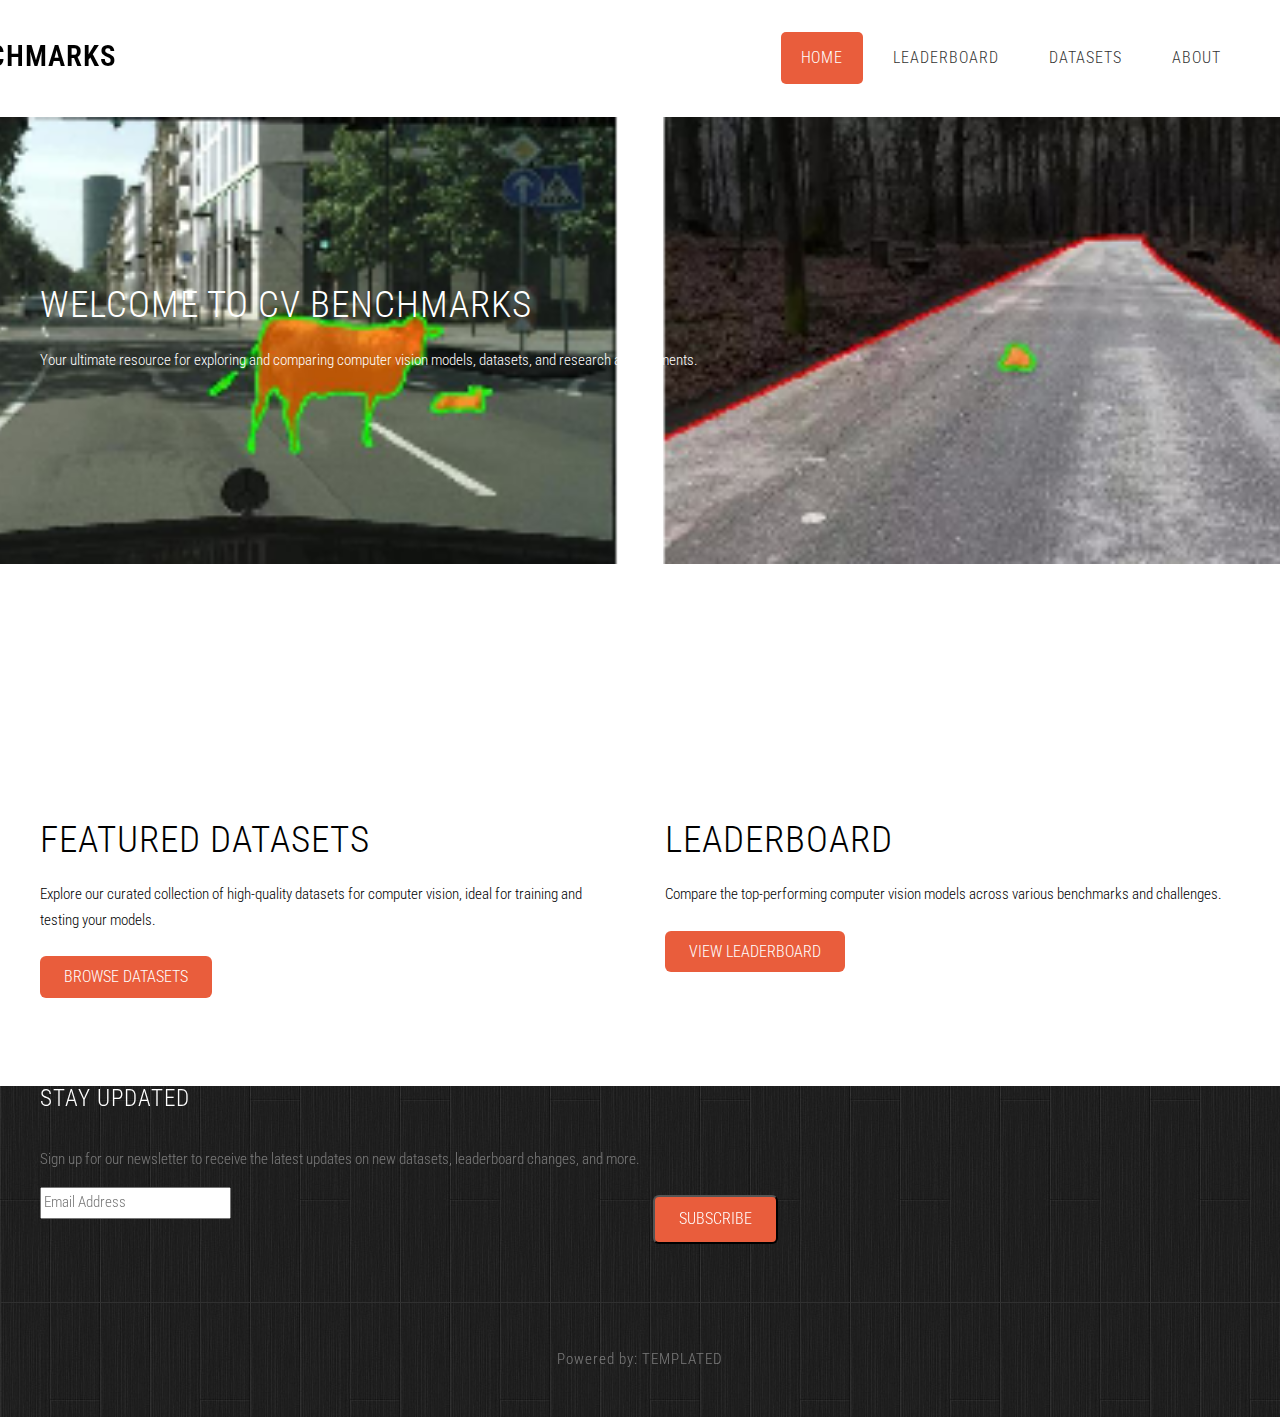
<file: index.html>
<!DOCTYPE HTML>
<html>
<head>
    <title>CV Benchmarks by TEMPLATED</title>
    <meta http-equiv="content-type" content="text/html; charset=utf-8">
    <meta name="description" content="A comprehensive resource for computer vision benchmarks, leaderboards, and datasets.">
    <meta name="keywords" content="computer vision, benchmarks, datasets, leaderboard">
    <link href="//fonts.googleapis.com/css?family=Roboto+Condensed:700italic,400,300,700" rel="stylesheet" type="text/css">
    <script src="//ajax.googleapis.com/ajax/libs/jquery/1.11.0/jquery.min.js"></script>
    <script src="js/skel.min.js"></script>
    <script src="js/skel-panels.min.js"></script>
    <script src="js/init.js"></script>
    <noscript>
        <link rel="stylesheet" href="css/skel-noscript.css">
        <link rel="stylesheet" href="css/style.css">
        <link rel="stylesheet" href="css/style-desktop.css">
    </noscript>
</head>
<body class="homepage">

    <!-- Header -->
    <div id="header">
        <div class="container">
            <!-- Logo -->
            <div id="logo">
                <h1><a href="#">CV Benchmarks</a></h1>
            </div>
            <!-- Nav -->
            <nav id="nav">
                <ul>
                    <li class="active"><a href="index.html">Home</a></li>
                    <li><a href="leaderboardtemp.html">Leaderboard</a></li>
                    <li><a href="datasetstemp.html">Datasets</a></li>
                    <li><a href="about.html">About</a></li>
                </ul>
            </nav>
        </div>
    </div>
    <!-- Header -->

    <!-- Banner -->
    <div id="banner">
        <div class="container">
            <header>
                <h2>Welcome to CV Benchmarks</h2>
            </header>
            <p>Your ultimate resource for exploring and comparing computer vision models, datasets, and research achievements.</p>
        </div>
    </div>
    <!-- /Banner -->

    <!-- Main -->
    <div id="page">
        <div id="main" class="container">
            <div class="row">
                <!-- Featured Datasets -->
                <div class="6u">
                    <section>
                        <header>
                            <h2>Featured Datasets</h2>
                        </header>
                        <p>Explore our curated collection of high-quality datasets for computer vision, ideal for training and testing your models.</p>
                        <a href="datasetstemp.html" class="button">Browse Datasets</a>
                    </section>
                </div>
                <!-- Leaderboard -->
                <div class="6u">
                    <section>
                        <header>
                            <h2>Leaderboard</h2>
                        </header>
                        <p>Compare the top-performing computer vision models across various benchmarks and challenges.</p>
                        <a href="leaderboardtemp.html" class="button">View Leaderboard</a>
                    </section>
                </div>
            </div>
        </div>
    </div>
    <!-- /Main -->

    <!-- Footer -->
    <div id="footer">
        <div class="container">
            <div class="row">
                <section class="12u">
                    <h2>Stay Updated</h2>
                    <p>Sign up for our newsletter to receive the latest updates on new datasets, leaderboard changes, and more.</p>
                    <form method="post" action="#">
                        <div class="row half">
                            <div class="6u">
                                <input type="text" class="text" name="email" placeholder="Email Address" />
                            </div>
                            <div class="6u">
                                <input type="submit" class="button" value="Subscribe" />
                            </div>
                        </div>
                    </form>
                </section>
            </div>
        </div>
    </div>
    <!-- /Footer -->

    <!-- Copyright -->
    <div id="copyright">
        Powered by: <a href="https://templated.co/">TEMPLATED</a>
    </div>

</body>
</html>
</file>
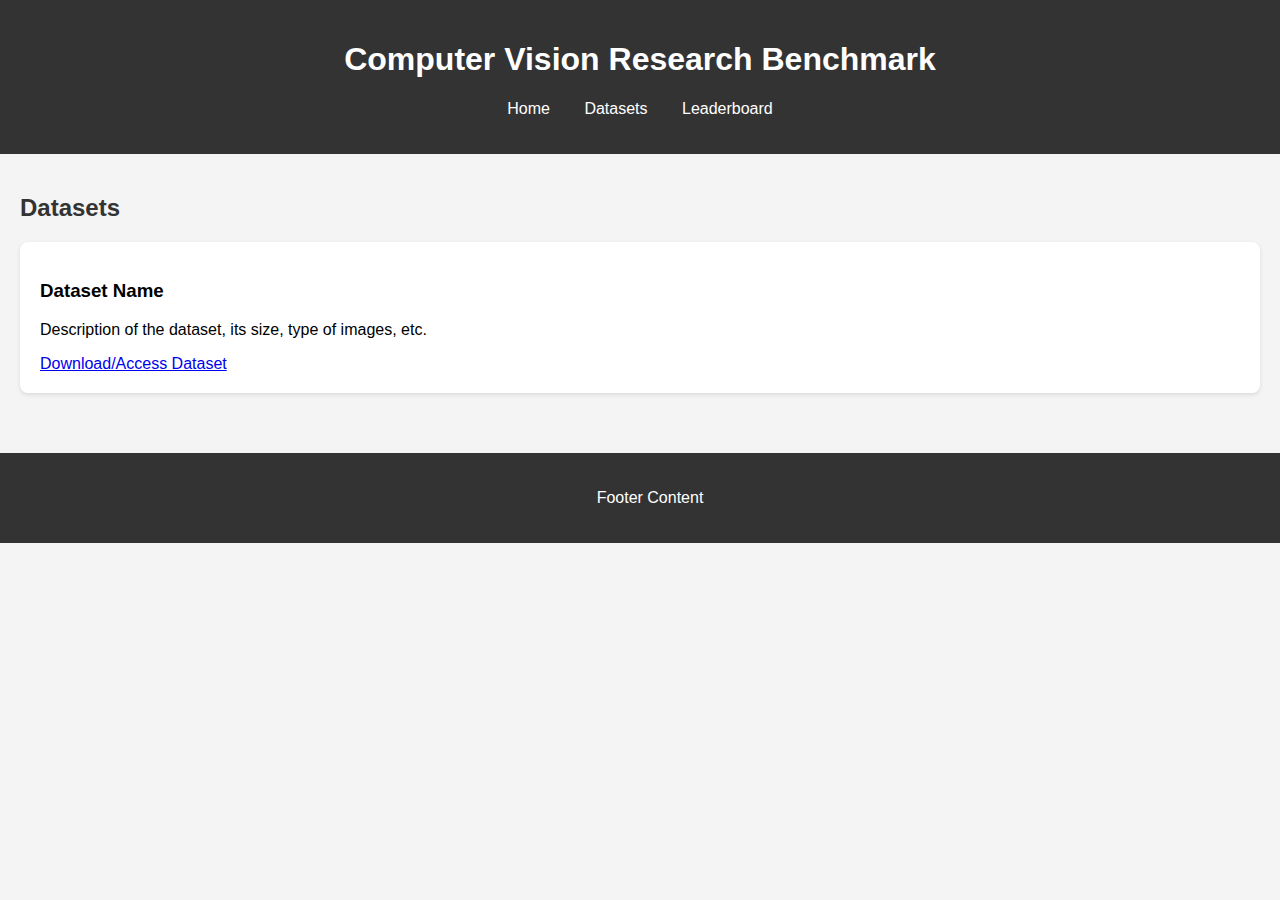
<file: datasets.html>
<!DOCTYPE html>
<html lang="en">
<head>
    <meta charset="UTF-8">
    <meta name="viewport" content="width=device-width, initial-scale=1.0">
    <title>Datasets</title>
    <!-- Link to the CSS file -->
    <link rel="stylesheet" href="app.css">
</head>
<body>

    <header>
        <h1>Computer Vision Research Benchmark</h1>
        <nav>
            <ul>
                <li><a href="index.html">Home</a></li>
                <li><a href="datasets.html">Datasets</a></li>
                <li><a href="leaderboard.html">Leaderboard</a></li>
            </ul>
        </nav>
    </header>

    <main>
        <h2>Datasets</h2>
        <section>
            <h3>Dataset Name</h3>
            <p>Description of the dataset, its size, type of images, etc.</p>
            <a href="link_to_dataset">Download/Access Dataset</a>
        </section>
        <!-- Repeat for each dataset -->
    </main>

    <footer>
        <p>Footer Content</p>
    </footer>

</body>
</html>
</file>
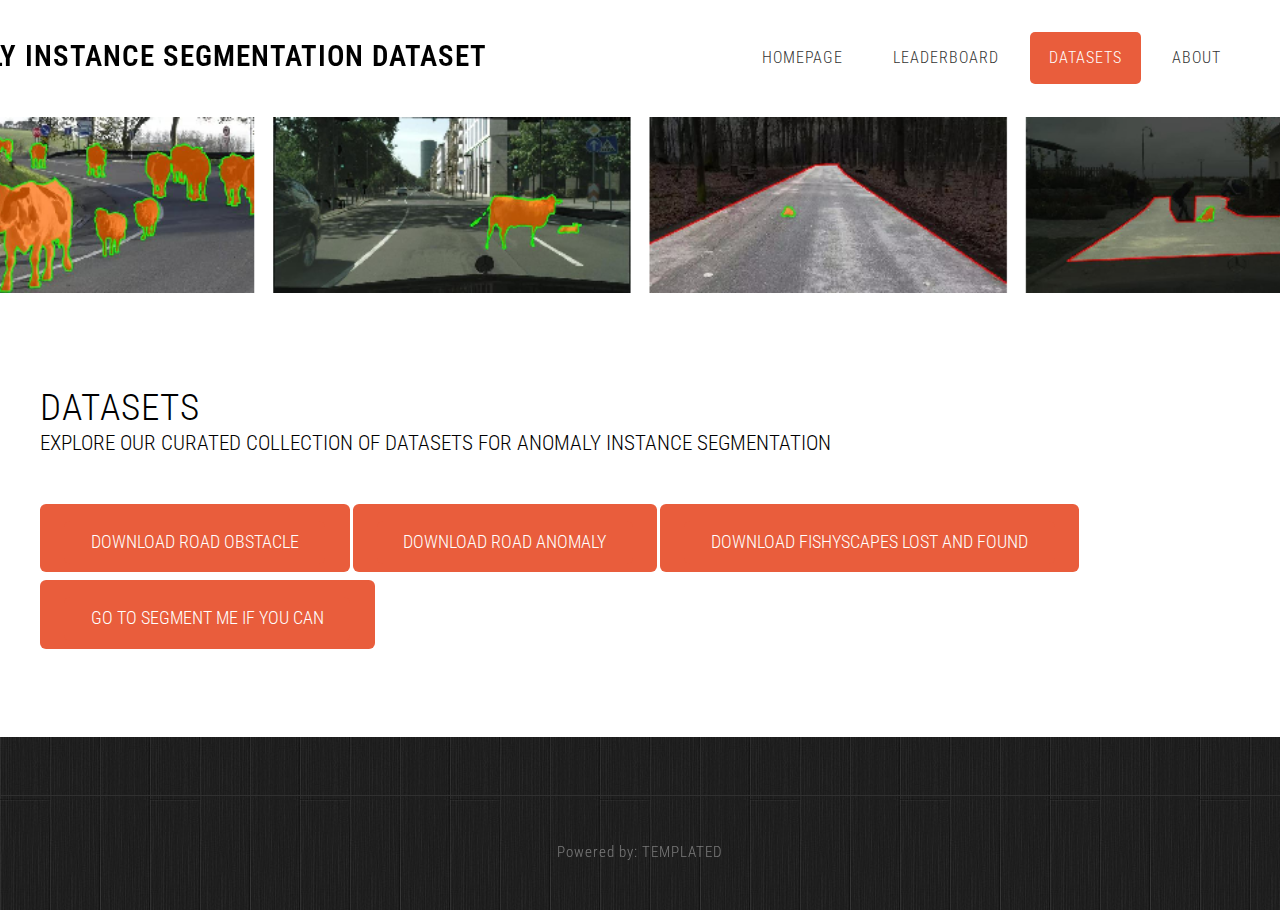
<file: datasetstemp.html>
<!DOCTYPE HTML>
<html>
<head>
    <title>Datasets - Ex Machina by TEMPLATED</title>
    <meta http-equiv="content-type" content="text/html; charset=utf-8">
    <meta name="description" content="">
    <meta name="keywords" content="">
    <link href="http://fonts.googleapis.com/css?family=Roboto+Condensed:700italic,400,300,700" rel="stylesheet" type="text/css">
    <script src="http://ajax.googleapis.com/ajax/libs/jquery/1.11.0/jquery.min.js"></script>
    <script src="js/skel.min.js"></script>
    <script src="js/skel-panels.min.js"></script>
    <script src="js/init.js"></script>
    <noscript>
        <link rel="stylesheet" href="css/skel-noscript.css">
        <link rel="stylesheet" href="css/style.css">
        <link rel="stylesheet" href="css/style-desktop.css">
    </noscript>
</head>
<body class="no-sidebar">

    <!-- Header -->
    <div id="header">
        <div class="container">             
            <!-- Logo -->
            <div id="logo">
                <h1><a href="#">Anomaly Instance Segmentation Dataset</a></h1>
            </div>
            <!-- Nav -->
            <nav id="nav">
                <ul>
                    <li><a href="index.html">Homepage</a></li>
                    <li><a href="leaderboardtemp.html">Leaderboard</a></li>
                    <li class="active"><a href="datasetstemp.html">Datasets</a></li>
                    <li><a href="about.html">About</a></li>
                </ul>
            </nav>
        </div>
    </div>
    <!-- Header -->
    
    <!-- Banner -->
    <div id="banner">
        <div class="container">
        </div>
    </div>
    <!-- /Banner -->

    <!-- Main -->
    <div id="page">
        <!-- Main -->
        <div id="main" class="container">
            <div class="row">
                <div class="12u">
                    <section>
                        <header>
                            <h2>Datasets</h2>
                            <span class="byline">Explore our curated collection of datasets for anomaly instance segmentation</span>
                        </header>


             



			<div class="12u">
        <!-- Dataset download buttons -->
        <div class="button">
            <a href="http://robotics.ethz.ch/~asl-datasets/2021_SegmentMeIfYouCan/dataset_ObstacleTrack.zip" class="button">Download Road Obstacle</a>

	    </div>	
        <div class="button">
            <a href="http://robotics.ethz.ch/~asl-datasets/2021_SegmentMeIfYouCan/dataset_RoadAnomalyTrack.zip" class="button">Download Road Anomaly</a>
	</div>
        <div class="button">
            <a href="https://fishyscapes.com/dataset" class="button">Download Fishyscapes Lost and Found</a>
	</div>
        <div class="button">
            <a href="https://segmentmeifyoucan.com/" class="button">Go To Segment Me If You Can</a>
        </div>
    </section>
</div>
      </section>
                </div>
            </div>
        </div>
        <!-- Main -->
    </div>
    <!-- /Main -->

    <!-- Footer -->
    <div id="footer">
        <div class="container">
            <div class="row">
                <!-- Footer widgets or links can go here -->
            </div>
        </div>
    </div>
    <!-- /Footer -->

    <!-- Copyright -->
    <div id="copyright">
        Powered by: <a href="https://templated.co/">TEMPLATED</a>
    </div>

</body>
</html>
</file>
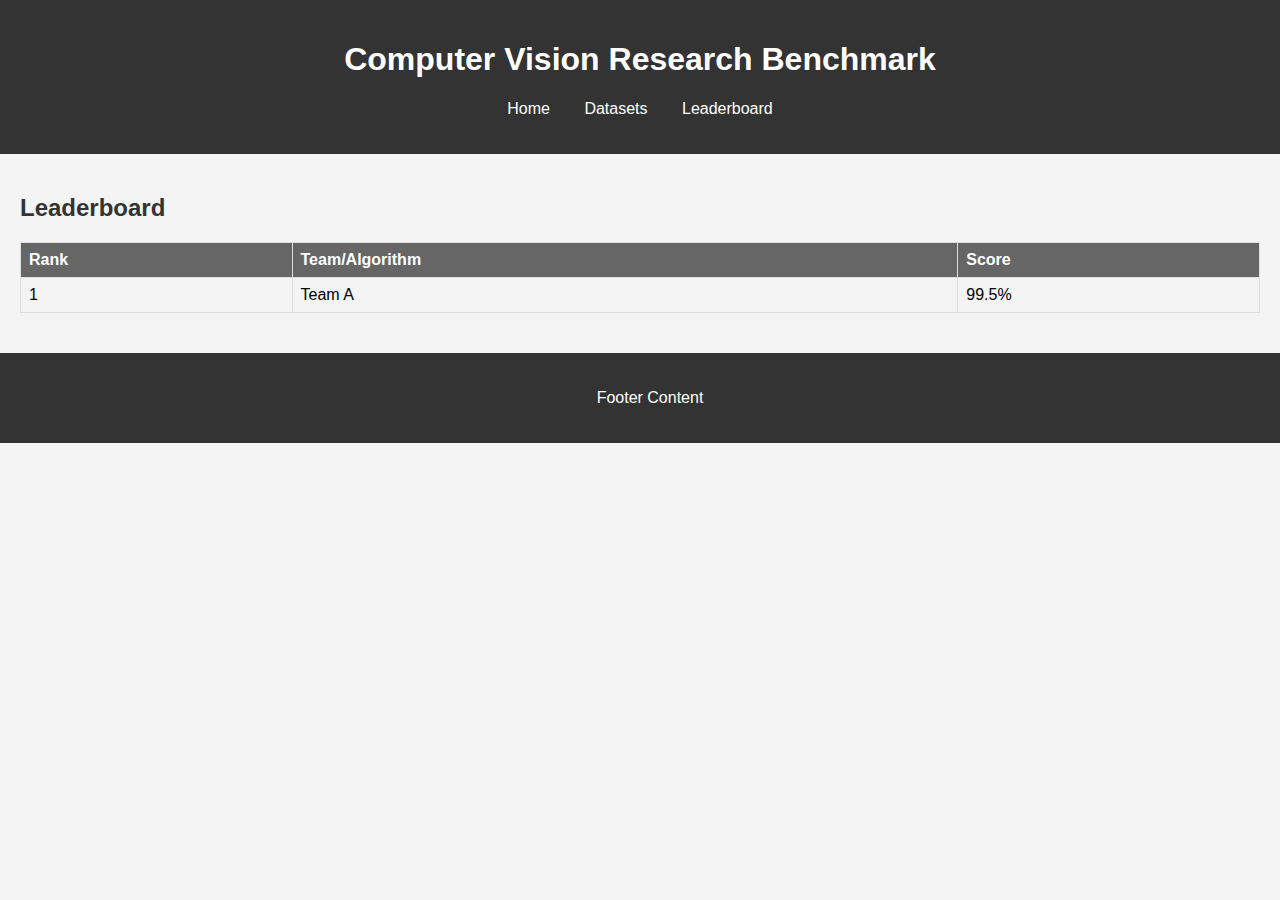
<file: leaderboard.html>
<!DOCTYPE html>
<html lang="en">
<head>
    <meta charset="UTF-8">
    <meta name="viewport" content="width=device-width, initial-scale=1.0">
    <title>Leaderboard</title>
    <!-- Link to the CSS file -->
    <link rel="stylesheet" href="app.css">
</head>
<body>

    <header>
        <h1>Computer Vision Research Benchmark</h1>
        <nav>
            <ul>
                <li><a href="index.html">Home</a></li>
                <li><a href="datasets.html">Datasets</a></li>
                <li><a href="leaderboard.html">Leaderboard</a></li>
            </ul>
        </nav>
    </header>

    <main>
        <h2>Leaderboard</h2>
        <table>
            <thead>
                <tr>
                    <th>Rank</th>
                    <th>Team/Algorithm</th>
                    <th>Score</th>
                </tr>
            </thead>
            <tbody>
                <tr>
                    <td>1</td>
                    <td>Team A</td>
                    <td>99.5%</td>
                </tr>
                <!-- Repeat for each entry -->
            </tbody>
        </table>
    </main>

    <footer>
        <p>Footer Content</p>
    </footer>

</body>
</html>
</file>
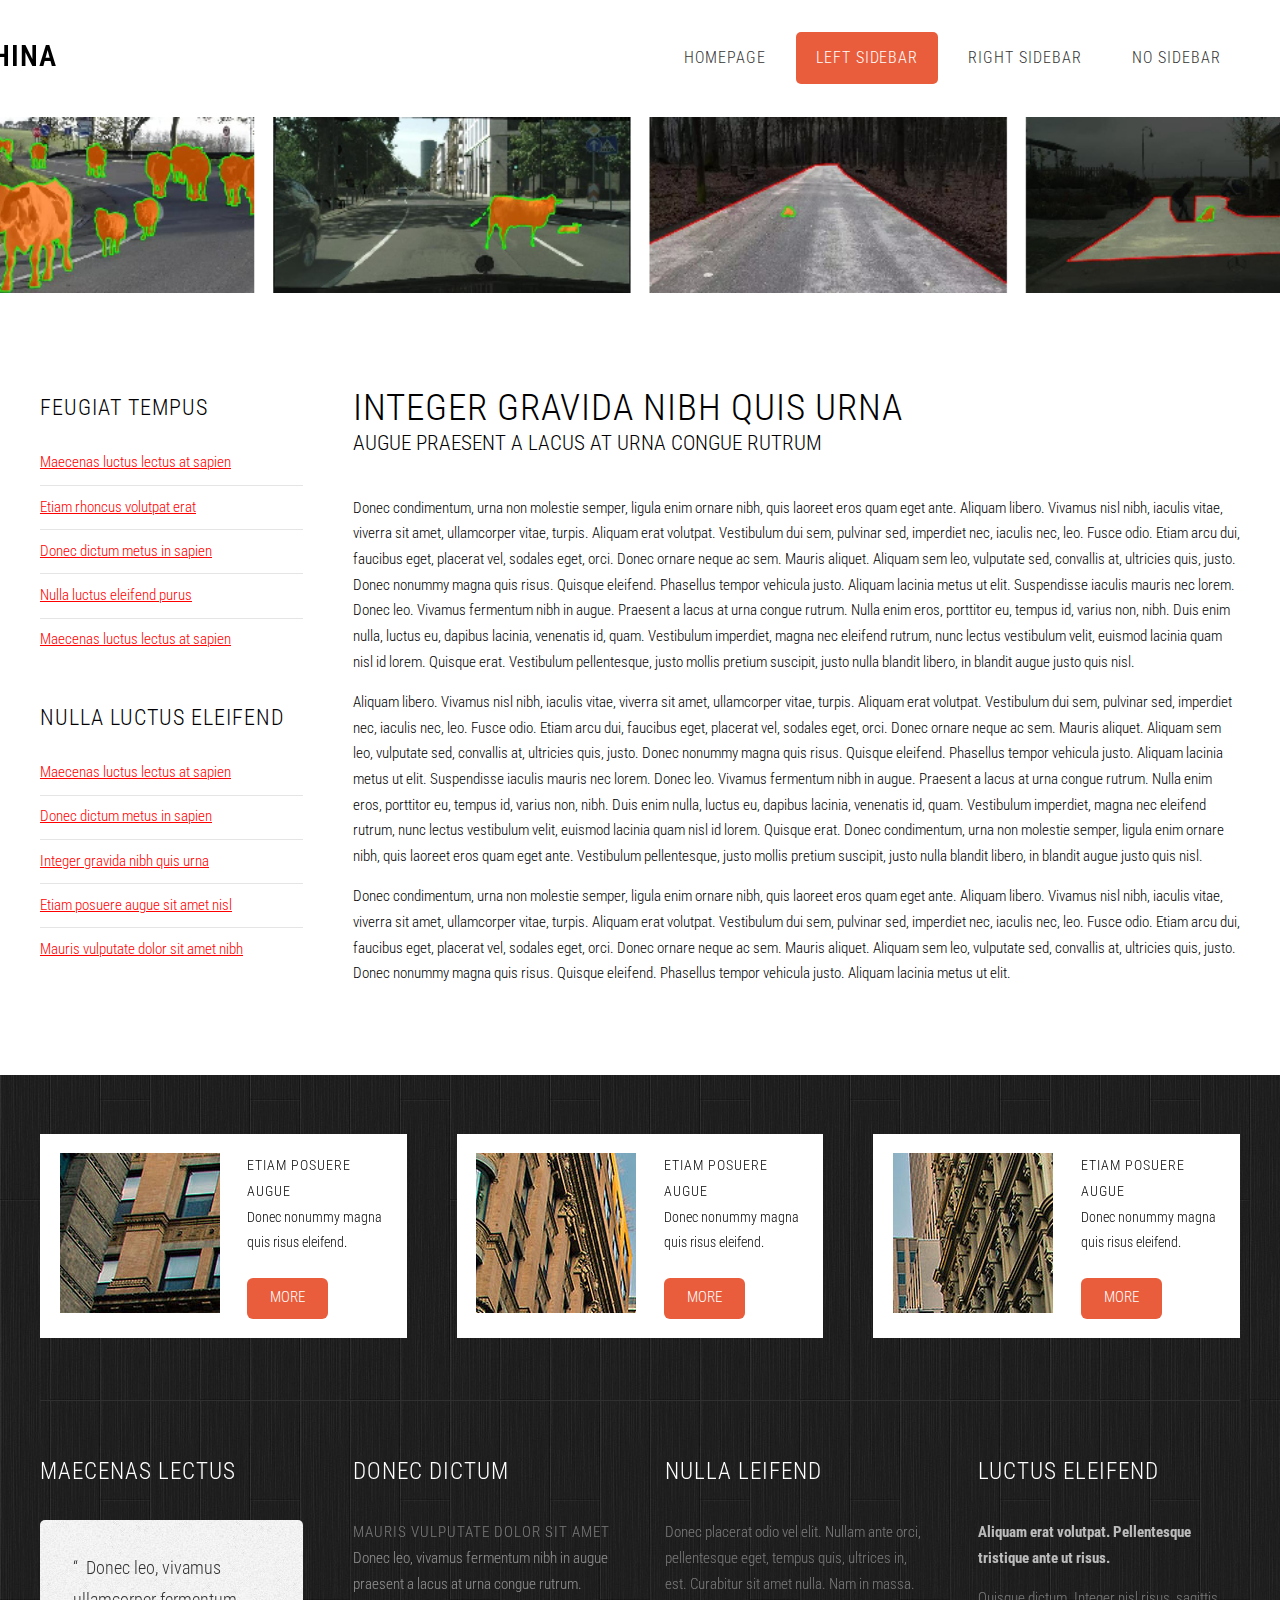
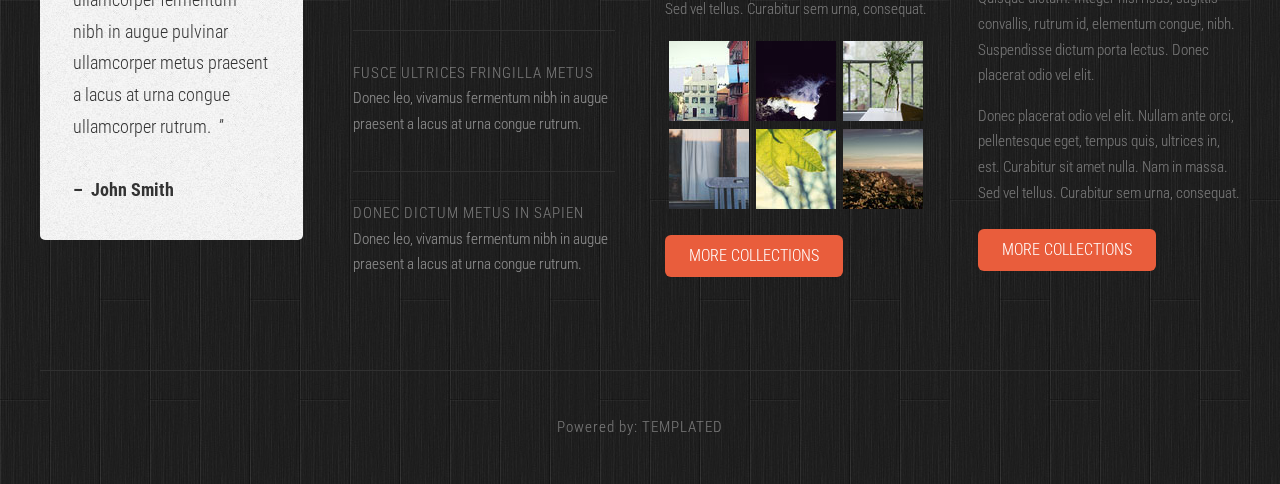
<file: left-sidebar.html>
<!DOCTYPE HTML>
<!--
	Ex Machina by TEMPLATED
    templated.co @templatedco
    Released for free under the Creative Commons Attribution 3.0 license (templated.co/license)
--><html><head><title>Ex Machina by TEMPLATED</title><meta name="robots" content="index, follow, max-image-preview:large, max-snippet:-1, max-video-preview:-1"><meta http-equiv="content-type" content="text/html; charset=utf-8"><meta name="description" content=""><meta name="keywords" content=""><link href="http://fonts.googleapis.com/css?family=Roboto+Condensed:700italic,400,300,700" rel="stylesheet" type="text/css"><!--[if lte IE 8]><script src="js/html5shiv.js"></script><![endif]--><script src="http://ajax.googleapis.com/ajax/libs/jquery/1.11.0/jquery.min.js"></script><script src="js/skel.min.js"></script><script src="js/skel-panels.min.js"></script><script src="js/init.js"></script><noscript>
			<link rel="stylesheet" href="css/skel-noscript.css"><link rel="stylesheet" href="css/style.css"><link rel="stylesheet" href="css/style-desktop.css"></noscript><!--[if lte IE 8]><link rel="stylesheet" href="css/ie/v8.css" /><![endif]--><!--[if lte IE 9]><link rel="stylesheet" href="css/ie/v9.css" /><![endif]--></head><body class="left-sidebar">

	<!-- Header -->
		<div id="header">
			<div class="container">
					
				<!-- Logo -->
					<div id="logo">
						<h1><a href="#">Ex Machina</a></h1>
					</div>
				
				<!-- Nav -->
					<nav id="nav"><ul><li><a href="index.html">Homepage</a></li>
							<li class="active"><a href="left-sidebar.html">Left Sidebar</a></li>
							<li><a href="right-sidebar.html">Right Sidebar</a></li>
							<li><a href="no-sidebar.html">No Sidebar</a></li>
						</ul></nav></div>
		</div>
	<!-- Header -->
		
	<!-- Banner -->
		<div id="banner">
			<div class="container">
			</div>
		</div>
	<!-- /Banner -->

	<!-- Main -->
		<div id="page">
				
			<!-- Main -->
			<div id="main" class="container">
				<div class="row">

					<div class="3u">
						<section class="sidebar"><header><h2>Feugiat Tempus</h2>
							</header><ul class="style1"><li><a href="#">Maecenas luctus lectus at sapien</a></li>
								<li><a href="#">Etiam rhoncus volutpat erat</a></li>
								<li><a href="#">Donec dictum metus in sapien</a></li>
								<li><a href="#">Nulla luctus eleifend purus</a></li>
								<li><a href="#">Maecenas luctus lectus at sapien</a></li>
							</ul></section><section class="sidebar"><header><h2>Nulla luctus eleifend</h2>
							</header><ul class="style1"><li><a href="#">Maecenas luctus lectus at sapien</a></li>
								<li><a href="#">Donec dictum metus in sapien</a></li>
								<li><a href="#">Integer gravida nibh quis urna</a></li>
								<li><a href="#">Etiam posuere augue sit amet nisl</a></li>
								<li><a href="#">Mauris vulputate dolor sit amet nibh</a></li>
							</ul></section></div>
				
					<div class="9u skel-cell-important">
						<section><header><h2>Integer gravida nibh quis urna</h2>
								<span class="byline">Augue praesent a lacus at urna congue rutrum</span>
							</header><p>Donec condimentum, urna non molestie semper, ligula enim ornare nibh, quis laoreet eros quam eget ante. Aliquam libero. Vivamus nisl nibh, iaculis vitae, viverra sit amet, ullamcorper vitae, turpis. Aliquam erat volutpat. Vestibulum dui sem, pulvinar sed, imperdiet nec, iaculis nec, leo. Fusce odio. Etiam arcu dui, faucibus eget, placerat vel, sodales eget, orci. Donec ornare neque ac sem. Mauris aliquet. Aliquam sem leo, vulputate sed, convallis at, ultricies quis, justo. Donec nonummy magna quis risus. Quisque eleifend. Phasellus tempor vehicula justo. Aliquam lacinia metus ut elit. Suspendisse iaculis mauris nec lorem. Donec leo. Vivamus fermentum nibh in augue. Praesent a lacus at urna congue rutrum. Nulla enim eros, porttitor eu, tempus id, varius non, nibh. Duis enim nulla, luctus eu, dapibus lacinia, venenatis id, quam. Vestibulum imperdiet, magna nec eleifend rutrum, nunc lectus vestibulum velit, euismod lacinia quam nisl id lorem. Quisque erat. Vestibulum pellentesque, justo mollis pretium suscipit, justo nulla blandit libero, in blandit augue justo quis nisl.</p>
							<p>Aliquam libero. Vivamus nisl nibh, iaculis vitae, viverra sit amet, ullamcorper vitae, turpis. Aliquam erat volutpat. Vestibulum dui sem, pulvinar sed, imperdiet nec, iaculis nec, leo. Fusce odio. Etiam arcu dui, faucibus eget, placerat vel, sodales eget, orci. Donec ornare neque ac sem. Mauris aliquet. Aliquam sem leo, vulputate sed, convallis at, ultricies quis, justo. Donec nonummy magna quis risus. Quisque eleifend. Phasellus tempor vehicula justo. Aliquam lacinia metus ut elit. Suspendisse iaculis mauris nec lorem. Donec leo. Vivamus fermentum nibh in augue. Praesent a lacus at urna congue rutrum. Nulla enim eros, porttitor eu, tempus id, varius non, nibh. Duis enim nulla, luctus eu, dapibus lacinia, venenatis id, quam. Vestibulum imperdiet, magna nec eleifend rutrum, nunc lectus vestibulum velit, euismod lacinia quam nisl id lorem. Quisque erat. Donec condimentum, urna non molestie semper, ligula enim ornare nibh, quis laoreet eros quam eget ante. Vestibulum pellentesque, justo mollis pretium suscipit, justo nulla blandit libero, in blandit augue justo quis nisl.</p>
							<p>Donec condimentum, urna non molestie semper, ligula enim ornare nibh, quis laoreet eros quam eget ante. Aliquam libero. Vivamus nisl nibh, iaculis vitae, viverra sit amet, ullamcorper vitae, turpis. Aliquam erat volutpat. Vestibulum dui sem, pulvinar sed, imperdiet nec, iaculis nec, leo. Fusce odio. Etiam arcu dui, faucibus eget, placerat vel, sodales eget, orci. Donec ornare neque ac sem. Mauris aliquet. Aliquam sem leo, vulputate sed, convallis at, ultricies quis, justo. Donec nonummy magna quis risus. Quisque eleifend. Phasellus tempor vehicula justo. Aliquam lacinia metus ut elit.</p>
						</section></div>
					
				</div>
			</div>
			<!-- Main -->

		</div>
	<!-- /Main -->

	<!-- Featured -->
		<div id="featured">
			<div class="container">
				<div class="row">
					<section class="4u"><div class="box">
							<a href="#" class="image left"><img src="images/pics04.jpg" alt="" width="160" height="160"></a>
							<h3>Etiam posuere augue</h3>
							<p>Donec nonummy magna quis risus eleifend. </p>
							<a href="#" class="button">More</a>
						</div>
					</section><section class="4u"><div class="box">
							<a href="#" class="image left"><img src="images/pics05.jpg" alt="" width="160" height="160"></a>
							<h3>Etiam posuere augue</h3>
							<p>Donec nonummy magna quis risus eleifend. </p>
							<a href="#" class="button">More</a>
						</div>
					</section><section class="4u"><div class="box">
							<a href="#" class="image left"><img src="images/pics06.jpg" alt="" width="160" height="160"></a>
							<h3>Etiam posuere augue</h3>
							<p>Donec nonummy magna quis risus eleifend. </p>
							<a href="#" class="button">More</a>
						</div>
					</section></div>
				<div class="divider"></div>
			</div>
		</div>
	<!-- /Featured -->

	<!-- Footer -->
		<div id="footer">
			<div class="container">
				<div class="row">
					<div class="3u">
						<section><h2>Maecenas lectus</h2>
							<div class="balloon">
								<blockquote>“  Donec leo, vivamus ullamcorper fermentum nibh in augue pulvinar ullamcorper metus praesent a lacus at urna congue ullamcorper  rutrum.  ”<br><br><strong>–  John Smith</strong></blockquote>
							</div>
							<div class="ballon-bgbtm"> </div>
						</section></div>
					<div class="3u">
						<section><h2>Donec dictum</h2>
							<ul class="default"><li>
									<h3>Mauris vulputate dolor sit amet</h3>
									<p><a href="#">Donec leo, vivamus fermentum nibh in augue praesent a lacus at urna congue rutrum.</a></p>
								</li>
								<li>
									<h3>Fusce ultrices fringilla metus</h3>
									<p><a href="#">Donec leo, vivamus fermentum nibh in augue praesent a lacus at urna congue rutrum.</a></p>
								</li>
								<li>
									<h3>Donec dictum metus in sapien</h3>
									<p><a href="#">Donec leo, vivamus fermentum nibh in augue praesent a lacus at urna congue rutrum.</a></p>
								</li>
							</ul></section></div>
					<div class="3u">
						<section><h2>Nulla leifend</h2>
							<p>Donec placerat odio vel elit. Nullam ante orci, pellentesque eget, tempus quis, ultrices in, est. Curabitur sit amet nulla. Nam in massa. Sed vel tellus. Curabitur sem urna, consequat.</p>
							<ul class="style5"><li><a href="#"><img src="images/pics07.jpg" alt="" width="80" height="80"></a></li>
								<li><a href="#"><img src="images/pics08.jpg" alt="" width="80" height="80"></a></li>
								<li><a href="#"><img src="images/pics09.jpg" alt="" width="80" height="80"></a></li>
								<li><a href="#"><img src="images/pics10.jpg" alt="" width="80" height="80"></a></li>
								<li><a href="#"><img src="images/pics11.jpg" alt="" width="80" height="80"></a></li>
								<li><a href="#"><img src="images/pics12.jpg" alt="" width="80" height="80"></a></li>
							</ul><a href="#" class="button">More Collections</a>
						</section></div>
					<div class="3u">
						<section><h2>Luctus eleifend</h2>
							<p><strong>Aliquam erat volutpat. Pellentesque tristique ante ut risus. </strong></p>
							<p>Quisque dictum. Integer nisl risus, sagittis convallis, rutrum id, elementum congue, nibh. Suspendisse dictum porta lectus. Donec placerat odio vel elit.</p>
							<p>Donec placerat odio vel elit. Nullam ante orci, pellentesque eget, tempus quis, ultrices in, est. Curabitur sit amet nulla. Nam in massa. Sed vel tellus. Curabitur sem urna, consequat.</p>
							<a href="#" class="button">More Collections</a>
						</section></div>
				</div>
			</div>
		</div>
	<!-- /Footer -->

	<!-- Copyright -->
	<div id="copyright" class="container">
		Powered by: <a href="https://templated.co/">TEMPLATED</a>
	</div>


	</body></html>
</file>
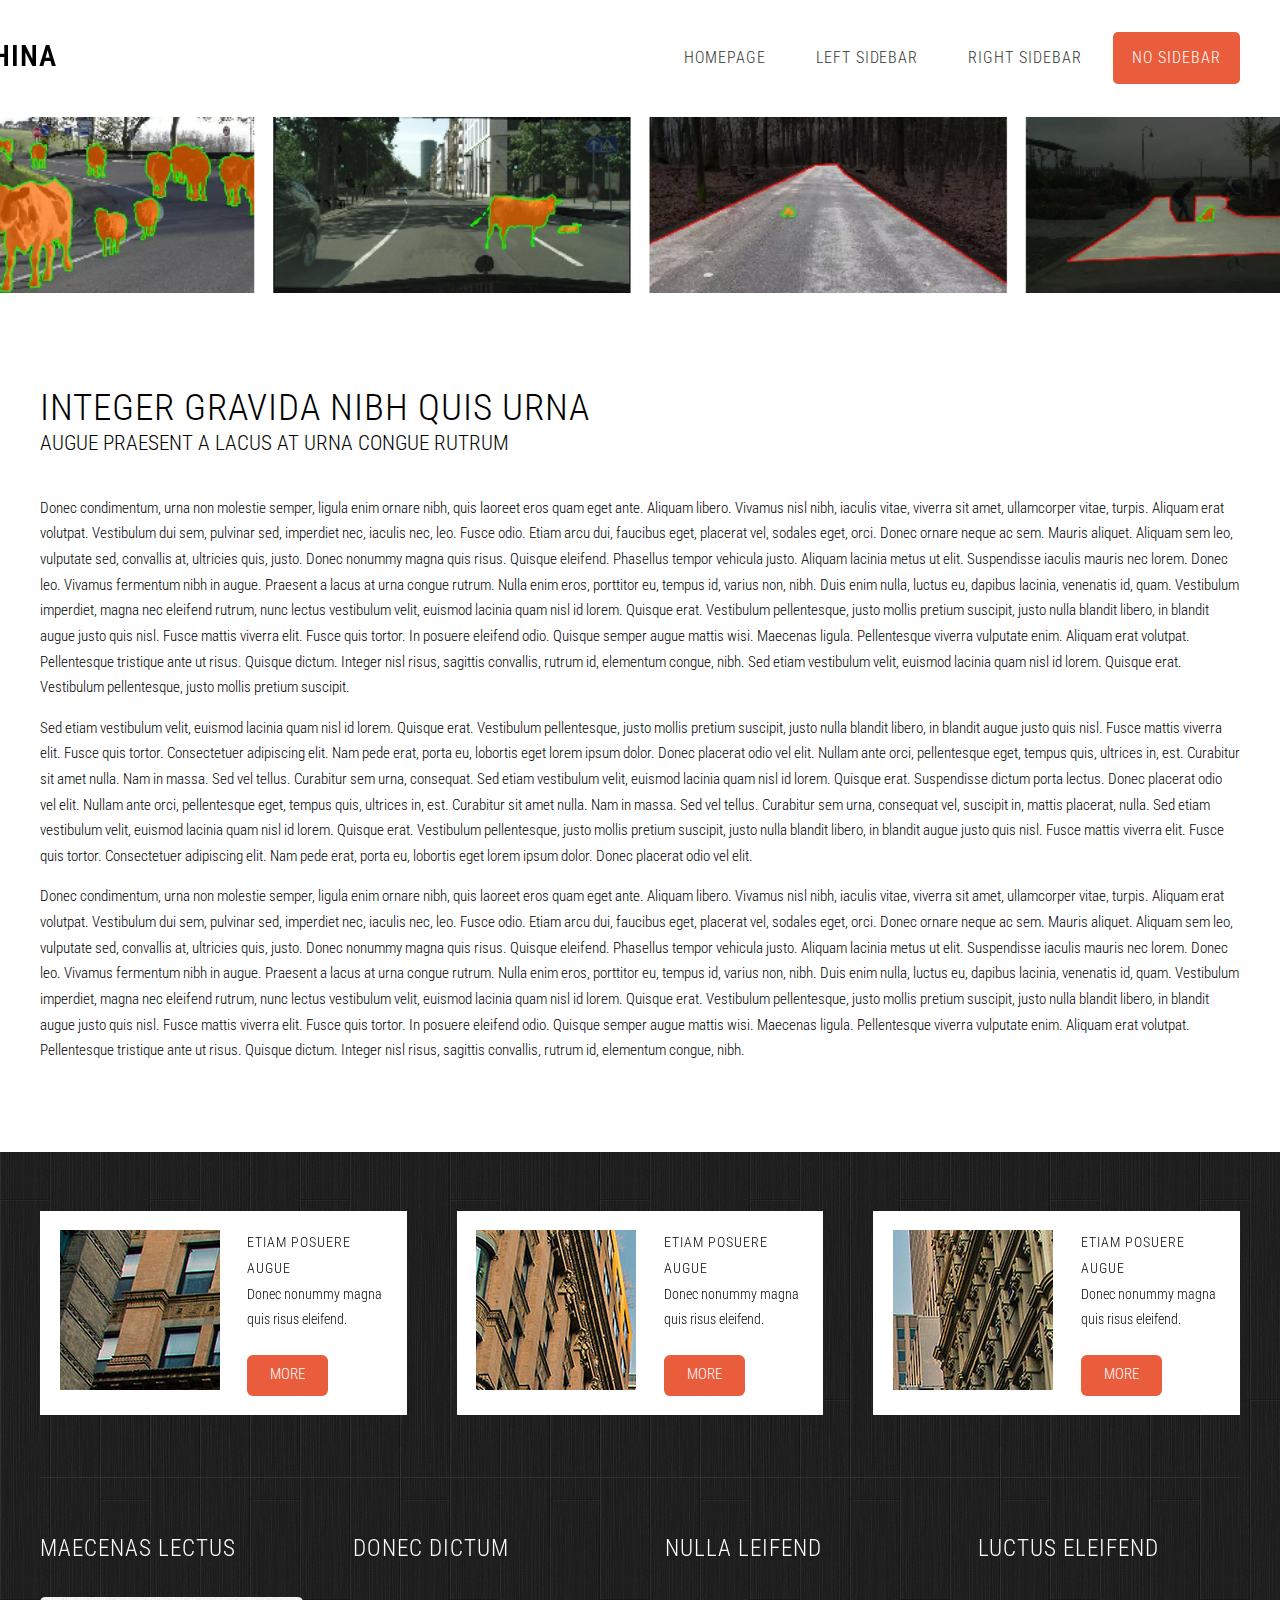
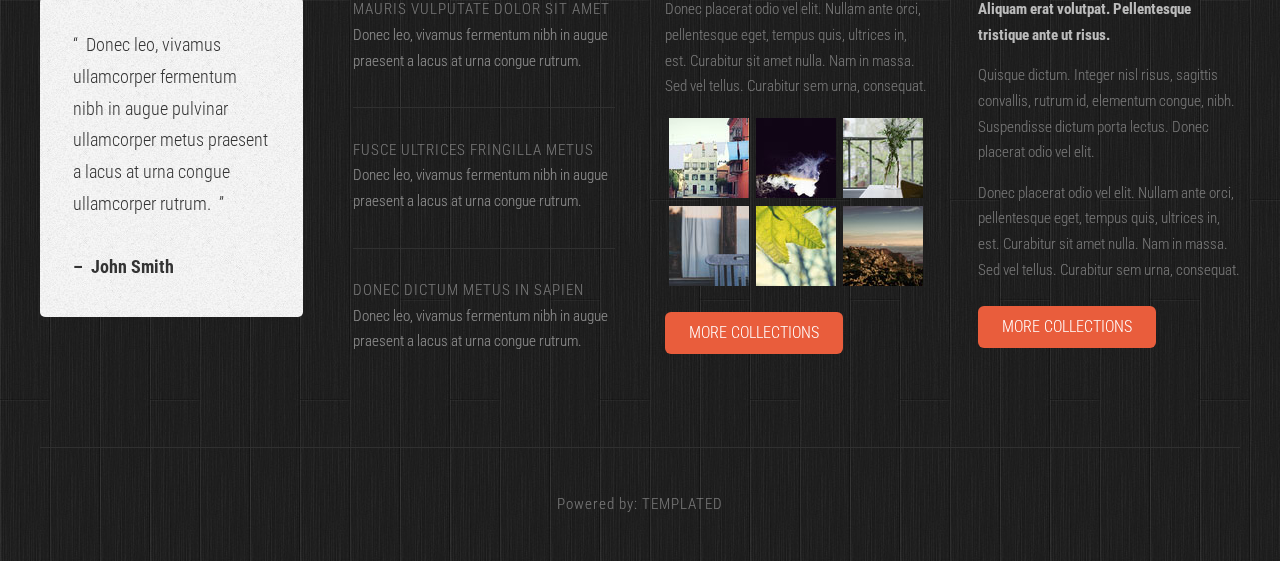
<file: no-sidebar.html>
<!DOCTYPE HTML>
<!--
	Ex Machina by TEMPLATED
    templated.co @templatedco
    Released for free under the Creative Commons Attribution 3.0 license (templated.co/license)
--><html><head><title>Ex Machina by TEMPLATED</title><meta name="robots" content="index, follow, max-image-preview:large, max-snippet:-1, max-video-preview:-1"><meta http-equiv="content-type" content="text/html; charset=utf-8"><meta name="description" content=""><meta name="keywords" content=""><link href="http://fonts.googleapis.com/css?family=Roboto+Condensed:700italic,400,300,700" rel="stylesheet" type="text/css"><!--[if lte IE 8]><script src="js/html5shiv.js"></script><![endif]--><script src="http://ajax.googleapis.com/ajax/libs/jquery/1.11.0/jquery.min.js"></script><script src="js/skel.min.js"></script><script src="js/skel-panels.min.js"></script><script src="js/init.js"></script><noscript>
			<link rel="stylesheet" href="css/skel-noscript.css"><link rel="stylesheet" href="css/style.css"><link rel="stylesheet" href="css/style-desktop.css"></noscript><!--[if lte IE 8]><link rel="stylesheet" href="css/ie/v8.css" /><![endif]--><!--[if lte IE 9]><link rel="stylesheet" href="css/ie/v9.css" /><![endif]--></head><body class="no-sidebar">

	<!-- Header -->
		<div id="header">
			<div class="container">
					
				<!-- Logo -->
					<div id="logo">
						<h1><a href="#">Ex Machina</a></h1>
					</div>
				
				<!-- Nav -->
					<nav id="nav"><ul><li><a href="index.html">Homepage</a></li>
							<li><a href="left-sidebar.html">Left Sidebar</a></li>
							<li><a href="right-sidebar.html">Right Sidebar</a></li>
							<li class="active"><a href="no-sidebar.html">No Sidebar</a></li>
						</ul></nav></div>
		</div>
	<!-- Header -->
		
	<!-- Banner -->
		<div id="banner">
			<div class="container">
			</div>
		</div>
	<!-- /Banner -->

	<!-- Main -->
		<div id="page">
				
			<!-- Main -->
			<div id="main" class="container">
				<div class="row">
					<div class="12u">
						<section><header><h2>Integer gravida nibh quis urna</h2>
								<span class="byline">Augue praesent a lacus at urna congue rutrum</span>
							</header><p>Donec condimentum, urna non molestie semper, ligula enim ornare nibh, quis laoreet eros quam eget ante. Aliquam libero. Vivamus nisl nibh, iaculis vitae, viverra sit amet, ullamcorper vitae, turpis. Aliquam erat volutpat. Vestibulum dui sem, pulvinar sed, imperdiet nec, iaculis nec, leo. Fusce odio. Etiam arcu dui, faucibus eget, placerat vel, sodales eget, orci. Donec ornare neque ac sem. Mauris aliquet. Aliquam sem leo, vulputate sed, convallis at, ultricies quis, justo. Donec nonummy magna quis risus. Quisque eleifend. Phasellus tempor vehicula justo. Aliquam lacinia metus ut elit. Suspendisse iaculis mauris nec lorem. Donec leo. Vivamus fermentum nibh in augue. Praesent a lacus at urna congue rutrum. Nulla enim eros, porttitor eu, tempus id, varius non, nibh. Duis enim nulla, luctus eu, dapibus lacinia, venenatis id, quam. Vestibulum imperdiet, magna nec eleifend rutrum, nunc lectus vestibulum velit, euismod lacinia quam nisl id lorem. Quisque erat. Vestibulum pellentesque, justo mollis pretium suscipit, justo nulla blandit libero, in blandit augue justo quis nisl. Fusce mattis viverra elit. Fusce quis tortor. In posuere eleifend odio. Quisque semper augue mattis wisi. Maecenas ligula. Pellentesque viverra vulputate enim. Aliquam erat volutpat. Pellentesque tristique ante ut risus. Quisque dictum. Integer nisl risus, sagittis convallis, rutrum id, elementum congue, nibh. Sed etiam vestibulum velit, euismod lacinia quam nisl id lorem. Quisque erat. Vestibulum pellentesque, justo mollis pretium suscipit.</p>
							<p>Sed etiam vestibulum velit, euismod lacinia quam nisl id lorem. Quisque erat. Vestibulum pellentesque, justo mollis pretium suscipit, justo nulla blandit libero, in blandit augue justo quis nisl. Fusce mattis viverra elit. Fusce quis tortor. Consectetuer adipiscing elit. Nam pede erat, porta eu, lobortis eget lorem ipsum dolor. Donec placerat odio vel elit. Nullam ante orci, pellentesque eget, tempus quis, ultrices in, est. Curabitur sit amet nulla. Nam in massa. Sed vel tellus. Curabitur sem urna, consequat. Sed etiam vestibulum velit, euismod lacinia quam nisl id lorem. Quisque erat. Suspendisse dictum porta lectus. Donec placerat odio vel elit. Nullam ante orci, pellentesque eget, tempus quis, ultrices in, est. Curabitur sit amet nulla. Nam in massa. Sed vel tellus. Curabitur sem urna, consequat vel, suscipit in, mattis placerat, nulla. Sed etiam vestibulum velit, euismod lacinia quam nisl id lorem. Quisque erat. Vestibulum pellentesque, justo mollis pretium suscipit, justo nulla blandit libero, in blandit augue justo quis nisl. Fusce mattis viverra elit. Fusce quis tortor. Consectetuer adipiscing elit. Nam pede erat, porta eu, lobortis eget lorem ipsum dolor. Donec placerat odio vel elit.</p>
							<p>Donec condimentum, urna non molestie semper, ligula enim ornare nibh, quis laoreet eros quam eget ante. Aliquam libero. Vivamus nisl nibh, iaculis vitae, viverra sit amet, ullamcorper vitae, turpis. Aliquam erat volutpat. Vestibulum dui sem, pulvinar sed, imperdiet nec, iaculis nec, leo. Fusce odio. Etiam arcu dui, faucibus eget, placerat vel, sodales eget, orci. Donec ornare neque ac sem. Mauris aliquet. Aliquam sem leo, vulputate sed, convallis at, ultricies quis, justo. Donec nonummy magna quis risus. Quisque eleifend. Phasellus tempor vehicula justo. Aliquam lacinia metus ut elit. Suspendisse iaculis mauris nec lorem. Donec leo. Vivamus fermentum nibh in augue. Praesent a lacus at urna congue rutrum. Nulla enim eros, porttitor eu, tempus id, varius non, nibh. Duis enim nulla, luctus eu, dapibus lacinia, venenatis id, quam. Vestibulum imperdiet, magna nec eleifend rutrum, nunc lectus vestibulum velit, euismod lacinia quam nisl id lorem. Quisque erat. Vestibulum pellentesque, justo mollis pretium suscipit, justo nulla blandit libero, in blandit augue justo quis nisl. Fusce mattis viverra elit. Fusce quis tortor. In posuere eleifend odio. Quisque semper augue mattis wisi. Maecenas ligula. Pellentesque viverra vulputate enim. Aliquam erat volutpat. Pellentesque tristique ante ut risus. Quisque dictum. Integer nisl risus, sagittis convallis, rutrum id, elementum congue, nibh.</p>
						</section></div>

				</div>
			</div>
			<!-- Main -->

		</div>
	<!-- /Main -->

	<!-- Featured -->
		<div id="featured">
			<div class="container">
				<div class="row">
					<section class="4u"><div class="box">
							<a href="#" class="image left"><img src="images/pics04.jpg" alt="" width="160" height="160"></a>
							<h3>Etiam posuere augue</h3>
							<p>Donec nonummy magna quis risus eleifend. </p>
							<a href="#" class="button">More</a>
						</div>
					</section><section class="4u"><div class="box">
							<a href="#" class="image left"><img src="images/pics05.jpg" alt="" width="160" height="160"></a>
							<h3>Etiam posuere augue</h3>
							<p>Donec nonummy magna quis risus eleifend. </p>
							<a href="#" class="button">More</a>
						</div>
					</section><section class="4u"><div class="box">
							<a href="#" class="image left"><img src="images/pics06.jpg" alt="" width="160" height="160"></a>
							<h3>Etiam posuere augue</h3>
							<p>Donec nonummy magna quis risus eleifend. </p>
							<a href="#" class="button">More</a>
						</div>
					</section></div>
				<div class="divider"></div>
			</div>
		</div>
	<!-- /Featured -->

	<!-- Footer -->
		<div id="footer">
			<div class="container">
				<div class="row">
					<div class="3u">
						<section><h2>Maecenas lectus</h2>
							<div class="balloon">
								<blockquote>“  Donec leo, vivamus ullamcorper fermentum nibh in augue pulvinar ullamcorper metus praesent a lacus at urna congue ullamcorper  rutrum.  ”<br><br><strong>–  John Smith</strong></blockquote>
							</div>
							<div class="ballon-bgbtm"> </div>
						</section></div>
					<div class="3u">
						<section><h2>Donec dictum</h2>
							<ul class="default"><li>
									<h3>Mauris vulputate dolor sit amet</h3>
									<p><a href="#">Donec leo, vivamus fermentum nibh in augue praesent a lacus at urna congue rutrum.</a></p>
								</li>
								<li>
									<h3>Fusce ultrices fringilla metus</h3>
									<p><a href="#">Donec leo, vivamus fermentum nibh in augue praesent a lacus at urna congue rutrum.</a></p>
								</li>
								<li>
									<h3>Donec dictum metus in sapien</h3>
									<p><a href="#">Donec leo, vivamus fermentum nibh in augue praesent a lacus at urna congue rutrum.</a></p>
								</li>
							</ul></section></div>
					<div class="3u">
						<section><h2>Nulla leifend</h2>
							<p>Donec placerat odio vel elit. Nullam ante orci, pellentesque eget, tempus quis, ultrices in, est. Curabitur sit amet nulla. Nam in massa. Sed vel tellus. Curabitur sem urna, consequat.</p>
							<ul class="style5"><li><a href="#"><img src="images/pics07.jpg" alt="" width="80" height="80"></a></li>
								<li><a href="#"><img src="images/pics08.jpg" alt="" width="80" height="80"></a></li>
								<li><a href="#"><img src="images/pics09.jpg" alt="" width="80" height="80"></a></li>
								<li><a href="#"><img src="images/pics10.jpg" alt="" width="80" height="80"></a></li>
								<li><a href="#"><img src="images/pics11.jpg" alt="" width="80" height="80"></a></li>
								<li><a href="#"><img src="images/pics12.jpg" alt="" width="80" height="80"></a></li>
							</ul><a href="#" class="button">More Collections</a>
						</section></div>
					<div class="3u">
						<section><h2>Luctus eleifend</h2>
							<p><strong>Aliquam erat volutpat. Pellentesque tristique ante ut risus. </strong></p>
							<p>Quisque dictum. Integer nisl risus, sagittis convallis, rutrum id, elementum congue, nibh. Suspendisse dictum porta lectus. Donec placerat odio vel elit.</p>
							<p>Donec placerat odio vel elit. Nullam ante orci, pellentesque eget, tempus quis, ultrices in, est. Curabitur sit amet nulla. Nam in massa. Sed vel tellus. Curabitur sem urna, consequat.</p>
							<a href="#" class="button">More Collections</a>
						</section></div>
				</div>
			</div>
		</div>
	<!-- /Footer -->

	<!-- Copyright -->
	<div id="copyright" class="container">
		Powered by: <a href="https://templated.co/">TEMPLATED</a>
	</div>


	</body></html>
</file>
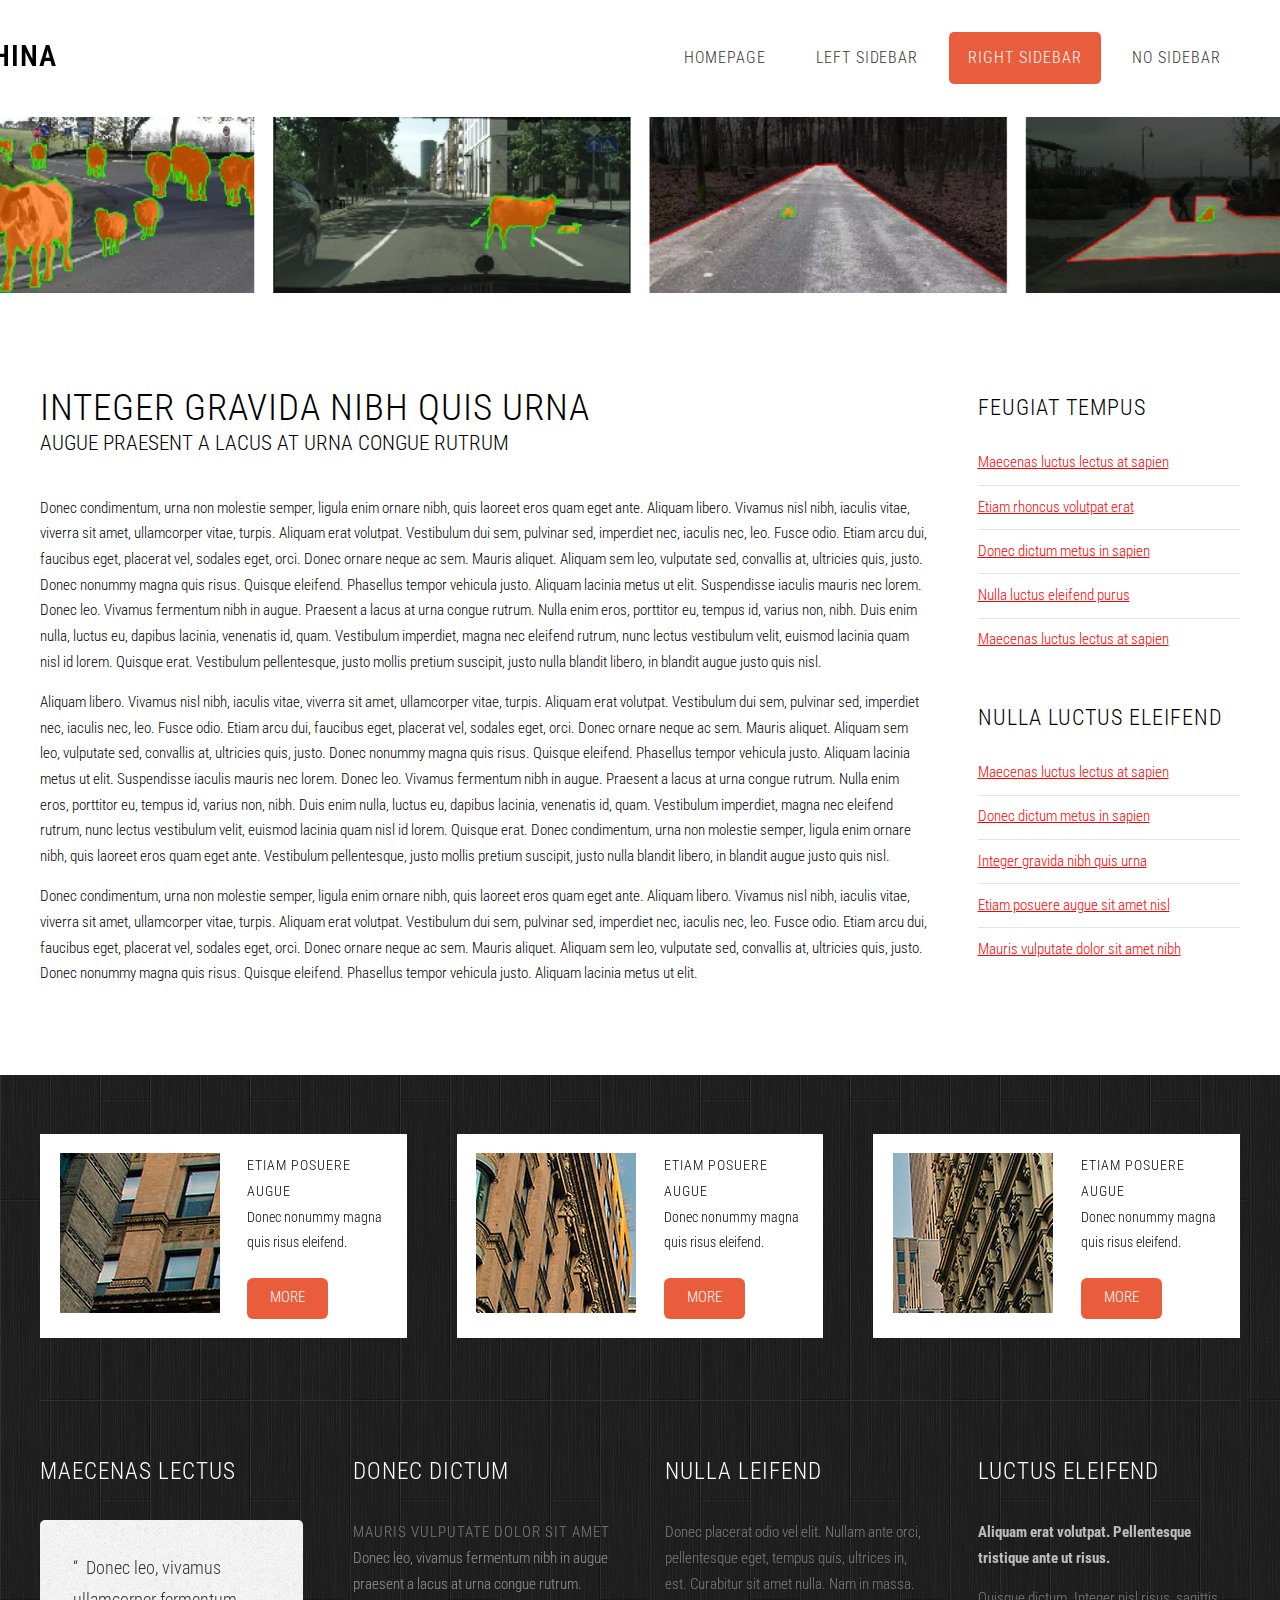
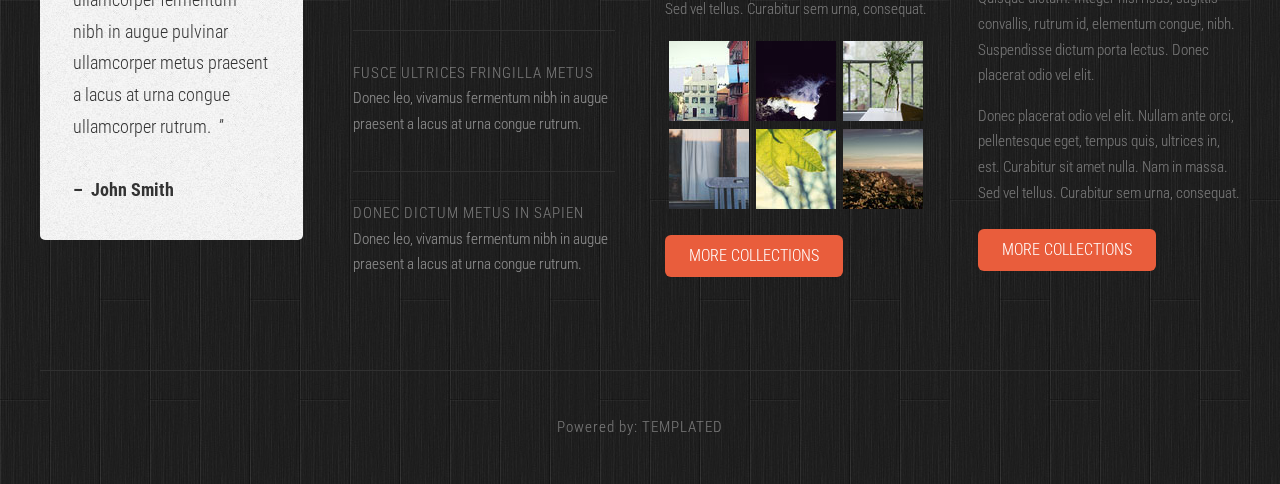
<file: right-sidebar.html>
<!DOCTYPE HTML>
<!--
	Ex Machina by TEMPLATED
    templated.co @templatedco
    Released for free under the Creative Commons Attribution 3.0 license (templated.co/license)
--><html><head><title>Ex Machina by TEMPLATED</title><meta name="robots" content="index, follow, max-image-preview:large, max-snippet:-1, max-video-preview:-1"><meta http-equiv="content-type" content="text/html; charset=utf-8"><meta name="description" content=""><meta name="keywords" content=""><link href="http://fonts.googleapis.com/css?family=Roboto+Condensed:700italic,400,300,700" rel="stylesheet" type="text/css"><!--[if lte IE 8]><script src="js/html5shiv.js"></script><![endif]--><script src="http://ajax.googleapis.com/ajax/libs/jquery/1.11.0/jquery.min.js"></script><script src="js/skel.min.js"></script><script src="js/skel-panels.min.js"></script><script src="js/init.js"></script><noscript>
			<link rel="stylesheet" href="css/skel-noscript.css"><link rel="stylesheet" href="css/style.css"><link rel="stylesheet" href="css/style-desktop.css"></noscript><!--[if lte IE 8]><link rel="stylesheet" href="css/ie/v8.css" /><![endif]--><!--[if lte IE 9]><link rel="stylesheet" href="css/ie/v9.css" /><![endif]--></head><body class="right-sidebar">

	<!-- Header -->
		<div id="header">
			<div class="container">
					
				<!-- Logo -->
					<div id="logo">
						<h1><a href="#">Ex Machina</a></h1>
					</div>
				
				<!-- Nav -->
					<nav id="nav"><ul><li><a href="index.html">Homepage</a></li>
							<li><a href="left-sidebar.html">Left Sidebar</a></li>
							<li class="active"><a href="right-sidebar.html">Right Sidebar</a></li>
							<li><a href="no-sidebar.html">No Sidebar</a></li>
						</ul></nav></div>
		</div>
	<!-- Header -->
		
	<!-- Banner -->
		<div id="banner">
			<div class="container">
			</div>
		</div>
	<!-- /Banner -->

	<!-- Main -->
		<div id="page">
				
			<!-- Main -->
			<div id="main" class="container">
				<div class="row">
					<div class="9u">
						<section><header><h2>Integer gravida nibh quis urna</h2>
								<span class="byline">Augue praesent a lacus at urna congue rutrum</span>
							</header><p>Donec condimentum, urna non molestie semper, ligula enim ornare nibh, quis laoreet eros quam eget ante. Aliquam libero. Vivamus nisl nibh, iaculis vitae, viverra sit amet, ullamcorper vitae, turpis. Aliquam erat volutpat. Vestibulum dui sem, pulvinar sed, imperdiet nec, iaculis nec, leo. Fusce odio. Etiam arcu dui, faucibus eget, placerat vel, sodales eget, orci. Donec ornare neque ac sem. Mauris aliquet. Aliquam sem leo, vulputate sed, convallis at, ultricies quis, justo. Donec nonummy magna quis risus. Quisque eleifend. Phasellus tempor vehicula justo. Aliquam lacinia metus ut elit. Suspendisse iaculis mauris nec lorem. Donec leo. Vivamus fermentum nibh in augue. Praesent a lacus at urna congue rutrum. Nulla enim eros, porttitor eu, tempus id, varius non, nibh. Duis enim nulla, luctus eu, dapibus lacinia, venenatis id, quam. Vestibulum imperdiet, magna nec eleifend rutrum, nunc lectus vestibulum velit, euismod lacinia quam nisl id lorem. Quisque erat. Vestibulum pellentesque, justo mollis pretium suscipit, justo nulla blandit libero, in blandit augue justo quis nisl.</p>
							<p>Aliquam libero. Vivamus nisl nibh, iaculis vitae, viverra sit amet, ullamcorper vitae, turpis. Aliquam erat volutpat. Vestibulum dui sem, pulvinar sed, imperdiet nec, iaculis nec, leo. Fusce odio. Etiam arcu dui, faucibus eget, placerat vel, sodales eget, orci. Donec ornare neque ac sem. Mauris aliquet. Aliquam sem leo, vulputate sed, convallis at, ultricies quis, justo. Donec nonummy magna quis risus. Quisque eleifend. Phasellus tempor vehicula justo. Aliquam lacinia metus ut elit. Suspendisse iaculis mauris nec lorem. Donec leo. Vivamus fermentum nibh in augue. Praesent a lacus at urna congue rutrum. Nulla enim eros, porttitor eu, tempus id, varius non, nibh. Duis enim nulla, luctus eu, dapibus lacinia, venenatis id, quam. Vestibulum imperdiet, magna nec eleifend rutrum, nunc lectus vestibulum velit, euismod lacinia quam nisl id lorem. Quisque erat. Donec condimentum, urna non molestie semper, ligula enim ornare nibh, quis laoreet eros quam eget ante. Vestibulum pellentesque, justo mollis pretium suscipit, justo nulla blandit libero, in blandit augue justo quis nisl.</p>
							<p>Donec condimentum, urna non molestie semper, ligula enim ornare nibh, quis laoreet eros quam eget ante. Aliquam libero. Vivamus nisl nibh, iaculis vitae, viverra sit amet, ullamcorper vitae, turpis. Aliquam erat volutpat. Vestibulum dui sem, pulvinar sed, imperdiet nec, iaculis nec, leo. Fusce odio. Etiam arcu dui, faucibus eget, placerat vel, sodales eget, orci. Donec ornare neque ac sem. Mauris aliquet. Aliquam sem leo, vulputate sed, convallis at, ultricies quis, justo. Donec nonummy magna quis risus. Quisque eleifend. Phasellus tempor vehicula justo. Aliquam lacinia metus ut elit.</p>
						</section></div>
					
					<div class="3u">
						<section class="sidebar"><header><h2>Feugiat Tempus</h2>
							</header><ul class="style1"><li><a href="#">Maecenas luctus lectus at sapien</a></li>
								<li><a href="#">Etiam rhoncus volutpat erat</a></li>
								<li><a href="#">Donec dictum metus in sapien</a></li>
								<li><a href="#">Nulla luctus eleifend purus</a></li>
								<li><a href="#">Maecenas luctus lectus at sapien</a></li>
							</ul></section><section class="sidebar"><header><h2>Nulla luctus eleifend</h2>
							</header><ul class="style1"><li><a href="#">Maecenas luctus lectus at sapien</a></li>
								<li><a href="#">Donec dictum metus in sapien</a></li>
								<li><a href="#">Integer gravida nibh quis urna</a></li>
								<li><a href="#">Etiam posuere augue sit amet nisl</a></li>
								<li><a href="#">Mauris vulputate dolor sit amet nibh</a></li>
							</ul></section></div>

				</div>
			</div>
			<!-- Main -->

		</div>
	<!-- /Main -->

	<!-- Featured -->
		<div id="featured">
			<div class="container">
				<div class="row">
					<section class="4u"><div class="box">
							<a href="#" class="image left"><img src="images/pics04.jpg" alt="" width="160" height="160"></a>
							<h3>Etiam posuere augue</h3>
							<p>Donec nonummy magna quis risus eleifend. </p>
							<a href="#" class="button">More</a>
						</div>
					</section><section class="4u"><div class="box">
							<a href="#" class="image left"><img src="images/pics05.jpg" alt="" width="160" height="160"></a>
							<h3>Etiam posuere augue</h3>
							<p>Donec nonummy magna quis risus eleifend. </p>
							<a href="#" class="button">More</a>
						</div>
					</section><section class="4u"><div class="box">
							<a href="#" class="image left"><img src="images/pics06.jpg" alt="" width="160" height="160"></a>
							<h3>Etiam posuere augue</h3>
							<p>Donec nonummy magna quis risus eleifend. </p>
							<a href="#" class="button">More</a>
						</div>
					</section></div>
				<div class="divider"></div>
			</div>
		</div>
	<!-- /Featured -->

	<!-- Footer -->
		<div id="footer">
			<div class="container">
				<div class="row">
					<div class="3u">
						<section><h2>Maecenas lectus</h2>
							<div class="balloon">
								<blockquote>“  Donec leo, vivamus ullamcorper fermentum nibh in augue pulvinar ullamcorper metus praesent a lacus at urna congue ullamcorper  rutrum.  ”<br><br><strong>–  John Smith</strong></blockquote>
							</div>
							<div class="ballon-bgbtm"> </div>
						</section></div>
					<div class="3u">
						<section><h2>Donec dictum</h2>
							<ul class="default"><li>
									<h3>Mauris vulputate dolor sit amet</h3>
									<p><a href="#">Donec leo, vivamus fermentum nibh in augue praesent a lacus at urna congue rutrum.</a></p>
								</li>
								<li>
									<h3>Fusce ultrices fringilla metus</h3>
									<p><a href="#">Donec leo, vivamus fermentum nibh in augue praesent a lacus at urna congue rutrum.</a></p>
								</li>
								<li>
									<h3>Donec dictum metus in sapien</h3>
									<p><a href="#">Donec leo, vivamus fermentum nibh in augue praesent a lacus at urna congue rutrum.</a></p>
								</li>
							</ul></section></div>
					<div class="3u">
						<section><h2>Nulla leifend</h2>
							<p>Donec placerat odio vel elit. Nullam ante orci, pellentesque eget, tempus quis, ultrices in, est. Curabitur sit amet nulla. Nam in massa. Sed vel tellus. Curabitur sem urna, consequat.</p>
							<ul class="style5"><li><a href="#"><img src="images/pics07.jpg" alt="" width="80" height="80"></a></li>
								<li><a href="#"><img src="images/pics08.jpg" alt="" width="80" height="80"></a></li>
								<li><a href="#"><img src="images/pics09.jpg" alt="" width="80" height="80"></a></li>
								<li><a href="#"><img src="images/pics10.jpg" alt="" width="80" height="80"></a></li>
								<li><a href="#"><img src="images/pics11.jpg" alt="" width="80" height="80"></a></li>
								<li><a href="#"><img src="images/pics12.jpg" alt="" width="80" height="80"></a></li>
							</ul><a href="#" class="button">More Collections</a>
						</section></div>
					<div class="3u">
						<section><h2>Luctus eleifend</h2>
							<p><strong>Aliquam erat volutpat. Pellentesque tristique ante ut risus. </strong></p>
							<p>Quisque dictum. Integer nisl risus, sagittis convallis, rutrum id, elementum congue, nibh. Suspendisse dictum porta lectus. Donec placerat odio vel elit.</p>
							<p>Donec placerat odio vel elit. Nullam ante orci, pellentesque eget, tempus quis, ultrices in, est. Curabitur sit amet nulla. Nam in massa. Sed vel tellus. Curabitur sem urna, consequat.</p>
							<a href="#" class="button">More Collections</a>
						</section></div>
				</div>
			</div>
		</div>
	<!-- /Footer -->

	<!-- Copyright -->
	<div id="copyright" class="container">
		Powered by: <a href="https://templated.co/">TEMPLATED</a>
	</div>


	</body></html>
</file>
<file: css/style.css>
/*
	Ex Machina by TEMPLATED
    templated.co @templatedco
    Released for free under the Creative Commons Attribution 3.0 license (templated.co/license)
*/

@charset 'UTF-8';

@font-face{font-family:'FontAwesome';src:url('font/fontawesome-webfont.eot?v=4.0.1');src:url('font/fontawesome-webfont.eot?#iefix&v=4.0.1') format('embedded-opentype'),url('font/fontawesome-webfont.woff?v=4.0.1') format('woff'),url('font/fontawesome-webfont.ttf?v=4.0.1') format('truetype'),url('font/fontawesome-webfont.svg?v=4.0.1#fontawesomeregular') format('svg');font-weight:normal;font-style:normal}

/*********************************************************************************/
/* Basic                                                                         */
/*********************************************************************************/

#pricing {
    padding: 30px 0
}

.pricing-table {
    background: #353b48;
    padding: 30px;
    text-align: center
}

.pricing-table .table-header h3 {
    font-size: 20px;
    margin-bottom: 20px;
    color: #fff
}

.pricing-table .plan .price {
    font-size: 24px;
    color: #fff
}

.pricing-table .plan-info {
    margin-top: 30px
}

.pricing-table .plan-info p {
    color: #fff
}

.pricing-table .button-area {
    margin-top: 30px
}

.pricing-tables {
    padding: 25px 0;
    text-align: center
}

.pricing-tables .pricing-table-block {
    background: #f6f6f6;
    text-align: center;
    position: relative;
    background-color: #fff;
    -webkit-transition: all 0.2s linear;
    -moz-transition: all 0.2s linear;
    -o-transition: all 0.2s linear;
    transition: all 0.2s linear;
    border: 1px solid #f1f1f1
}

.pricing-tables .highlight-plan {
    margin: -15px 0;
    margin-right: -1px;
    z-index: 1;
    background: #f6f6f6
}

.pricing-tables .pricing-table-block .highlight-plan .plan-name {
    padding: 25px 0
}

.pricing-tables .pricing-table-block .highlight-plan .plan-name h3 {
    color: #fff
}

.pricing-tables .pricing-table-block .highlight-plan .plan-signup {
    padding: 30px 0;
    background: #EB586F
}

.pricing-tables .pricing-table-block .highlight-plan .plan-signup .btn-system.border-btn {
    border-color: #fff;
    color: #fff
}

.pricing-table-block {
    background: #f6f6f6;
    text-align: center;
    position: relative;
    -webkit-transition: all 0.2s linear;
    -moz-transition: all 0.2s linear;
    -o-transition: all 0.2s linear;
    transition: all 0.2s linear
}

.pricing-table-block .plan-name {
    padding: 25px;
    background: #EB586F;
    margin-bottom: 20px
}

.pricing-table-block .plan-name h3 {
    font-size: 22px;
    line-height: 24px;
    margin: 0;
    color: #fff
}

.pricing-table-block .plan-price {
    margin-bottom: 30px
}

.pricing-table-block .plan-price .price-value {
    font-size: 50px;
    line-height: 76px;
    font-weight: 700;
    color: #333333
}

.pricing-table-block .plan-price .price-value span {
    font-size: 22px;
    font-weight: 400;
    line-height: 18px
}

.pricing-table-block .plan-price .interval {
    line-height: 16px;
    font-size: 14px;
    font-weight: 700
}

.pricing-table-block .plan-list li {
    padding: 10px;
    font-size: 15px;
    letter-spacing: 1px;
    border-bottom: 1px solid #ddd
}

.pricing-table-block .plan-list li i {
    margin-right: 10px
}

.pricing-table-block .plan-signup {
    padding: 15px 0px 30px
}

.pricing-table-block .plan-signup a {
    text-transform: uppercase
}
/* Table Basic Styling */
table {
    width: 100%;
    border-collapse: collapse;
    margin: 1em 0;
    background: #f9f9f9;
}
th, td {
    padding: 0.75em;
    text-align: left;
    border-bottom: 1px solid #ddd;
}

/* Table Header Styling */
th {
    background-color: #e95d3c;
    color: white;
    font-weight: bold;
}

/* Table Body Styling */
tbody tr:nth-child(odd) {
    background-color: #fcfcfc;
}

tbody tr:hover {
    background-color: #f2f2f2;
}

/* Responsive Design */
@media screen and (max-width: 600px) {
    table {
        width: 100%;
    }

    th, td {
        padding: 0.5em;
    }
}

	body
	{
		max-width: 100%;
    		overflow-x: hidden;

		background: #202020 url(images/img01.jpg) repeat;
	}
.image.fit img {
	width: 100%;
	height: auto;
}

.scrollable-table {
    overflow-y: auto;
    max-height: 400px; /* Adjust this value according to your needs */
    width: 100%; /* Ensure the container fits the width of its parent */
}

.scrollable-table table caption {
    position: sticky;
    top: 0;
    z-index: 2; /* Ensure it's above the table rows but below the sticky header */
    background-color: #fff; /* Match your desired background color */
    padding: 10px; /* Adjust based on your design */
    font-size: 1.2em; /* Adjust based on your design */
    font-weight: bold; /* Adjust based on your design */
}

.scrollable-table thead th {
    position: sticky;
    top: 40px; /* Height of the caption, adjust accordingly */
    background-color: #e95d3c; /* Keep consistent with your table header background */
    z-index: 3; /* Ensures header is above the caption */
}
table caption {
    caption-side: top; /* Default value, but ensures it's at the top */
    font-size: 1.2em;
    font-weight: bold;
    margin: 10px 0; /* Adjust spacing as needed */
    text-align: center;
}


	body,input,textarea,select
	{
		font-family: 'Roboto Condensed', sans-serif;
		font-weight: 300;
		font-size: 11pt;
		line-height: 1.75em;
	}

	h1,h2,h3,h4,h5,h6
	{
		letter-spacing: 1px;
		text-transform: uppercase;
		font-weight: 300;
	}
	
		h1 a, h2 a, h3 a, h4 a, h5 a, h6 a
		{
			color: inherit;
			text-decoration: none;
		}
		
	/* Change this to whatever font weight/color pairing is most suitable */
	strong, b
	{
		font-weight: bold;
		color: #000000;
	}
	
	em, i
	{
		font-style: italic;
	}

	/* Don't forget to set this to something that matches the design */
	a
	{
		color: #ff0000;
	}

	sub
	{
		position: relative;
		top: 0.5em;
		font-size: 0.8em;
	}
	
	sup
	{
		position: relative;
		top: -0.5em;
		font-size: 0.8em;
	}
	
	hr
	{
		border: 0;
		border-top: solid 1px #ddd;
	}
	
	blockquote
	{
		border-left: solid 0.5em #ddd;
		padding: 1em 0 1em 2em;
		font-style: italic;
	}
	
	p, ul, ol, dl, table
	{
		margin-bottom: 1em;
	}

	header
	{
		margin-bottom: 2em;
		line-height: 1.7em;
	}
	
		header h2
		{
			font-size: 2.5em;
		}

		header .byline
		{
			display: block;
			margin: 0.5em 0 0 0;
			padding: 0 0 0.5em 0;
			text-transform: uppercase;
			font-size: 1.4em;
		}
		
	footer
	{
		margin-top: 1em;
	}

	br.clear
	{
		clear: both;
	}

	/* Sections/Articles */
	
		section,
		article
		{
			margin-bottom: 3em;
		}
		
		section > :last-child,
		article > :last-child
		{
			margin-bottom: 0;
		}

		section:last-child,
		article:last-child
		{
			margin-bottom: 0;
		}

		.row > section,
		.row > article
		{
			margin-bottom: 0;
		}

	/* Images */

		.image
		{
			display: inline-block;
		}
		
			.image img
			{
				display: block;
				width: 100%;
			}

			.image.featured
			{
				display: block;
				width: 100%;
				margin: 0 0 2em 0;
			}
			
			.image.full
			{
				display: block;
				width: 100%;
				margin-bottom: 2em;
			}
			
			.image.left
			{
				float: left;
				margin: 0 2em 2em 0;
			}
			
			.image.centered
			{
				display: block;
				margin: 0 0 2em 0;
			}

				.image.centered img
				{
					margin: 0 auto;
					width: auto;
				}

	/* Lists */

		ul.default
		{
			margin: 0;
			padding: 0;
			list-style: none;
		}
		
			ul.default li
			{
				display: block;
				padding: 2em 0em 1.25em 0em;
				border-top: 1px solid #303030;
			}
			
			ul.default li:first-child
			{
				padding-top: 0em;
				border-top: none;
			}
			
			ul.default a
			{
				text-decoration: none;
				color: rgba(255,255,255,.5);
			}
			
			ul.default a:hover
			{
				text-decoration: underline;
			}

		ul.style1
		{
			margin: 0;
			padding: 0;
			list-style: none;
		}
		
			ul.style1 li
			{
				padding: 0.60em 0em;
				border-top: 1px solid;
				border-color: rgba(0,0,0,.1);
			}
			
			ul.style1 li:first-child
			{
				padding-top: 0;
				border-top: 0;
			}
			
			ul.style1 img
			{
			}


		ul.style2
		{
			margin: 0;
			padding: 0;
			list-style: none;
		}

			ul.style2 li
			{
				padding: 1.90em 0em 1.60em 0em;
				border-top: 1px solid;
				border-color: rgba(0,0,0,.1);
			}
			
			ul.style2 li:first-child
			{
				padding-top: 0;
				border-top: 0;
			}

			ul.style2 img
			{
				float: left;
				padding-right: 1em;
			}
			
		ul.style5
		{
			overflow: hidden;
			margin: 0em 0em 1em 0em;
			padding: 0em;
			list-style: none;
		}
		
			ul.style5 li
			{
				float: left;
				padding: 0.25em 0.25em;
				line-height: 0;
			}
			
			ul.style5 a
			{
			}

			

	/* Buttons */
		
		.button
		{
			position: relative;
			display: inline-block;
			margin-top: 0.5em;
			padding: 0.50em 1.5em;
			background: #e95d3c;
			border-radius: 6px;
			text-decoration: none;
			text-transform: uppercase;
			font-size: 1.1em;
			color: #FFF;
			-moz-transition: color 0.35s ease-in-out, background-color 0.35s ease-in-out;
			-webkit-transition: color 0.35s ease-in-out, background-color 0.35s ease-in-out;
			-o-transition: color 0.35s ease-in-out, background-color 0.35s ease-in-out;
			-ms-transition: color 0.35s ease-in-out, background-color 0.35s ease-in-out;
			transition: color 0.35s ease-in-out, background-color 0.35s ease-in-out;
			cursor: pointer;
		}

			.button:hover
			{
				background: #de3d27;
				color: #FFF !important;
			}





/*********************************************************************************/
/* Icons                                                                         */
/* Powered by Font Awesome by Dave Gandy | http://fontawesome.io                 */
/* Licensed under the SIL OFL 1.1 (font), MIT (CSS)                              */
/*********************************************************************************/

	.fa
	{
		text-decoration: none;
	}

		.fa.solo
		{
		}
		
			.fa.solo span
			{
				display: none;
			}

		.fa:before
		{
			display:inline-block;
			font-family: FontAwesome;
			font-size: 1.25em;
			text-decoration: none;
			font-style: normal;
			font-weight: normal;
			line-height: 1;
			-webkit-font-smoothing:antialiased;
			-moz-osx-font-smoothing:grayscale;
		}

		.fa-lg{font-size:1.3333333333333333em;line-height:.75em;vertical-align:-15%}
		.fa-2x{font-size:2em}
		.fa-3x{font-size:3em}
		.fa-4x{font-size:4em}
		.fa-5x{font-size:5em}
		.fa-fw{width:1.2857142857142858em;text-align:center}
		.fa-ul{padding-left:0;margin-left:2.142857142857143em;list-style-type:none}.fa-ul>li{position:relative}
		.fa-li{position:absolute;left:-2.142857142857143em;width:2.142857142857143em;top:.14285714285714285em;text-align:center}.fa-li.fa-lg{left:-1.8571428571428572em}
		.fa-border{padding:.2em .25em .15em;border:solid .08em #eee;border-radius:.1em}
		.pull-right{float:right}
		.pull-left{float:left}
		.fa.pull-left{margin-right:.3em}
		.fa.pull-right{margin-left:.3em}
		.fa-spin{-webkit-animation:spin 2s infinite linear;-moz-animation:spin 2s infinite linear;-o-animation:spin 2s infinite linear;animation:spin 2s infinite linear}
		@-moz-keyframes spin{0%{-moz-transform:rotate(0deg)} 100%{-moz-transform:rotate(359deg)}}@-webkit-keyframes spin{0%{-webkit-transform:rotate(0deg)} 100%{-webkit-transform:rotate(359deg)}}@-o-keyframes spin{0%{-o-transform:rotate(0deg)} 100%{-o-transform:rotate(359deg)}}@-ms-keyframes spin{0%{-ms-transform:rotate(0deg)} 100%{-ms-transform:rotate(359deg)}}@keyframes spin{0%{transform:rotate(0deg)} 100%{transform:rotate(359deg)}}.fa-rotate-90{filter:progid:DXImageTransform.Microsoft.BasicImage(rotation=1);-webkit-transform:rotate(90deg);-moz-transform:rotate(90deg);-ms-transform:rotate(90deg);-o-transform:rotate(90deg);transform:rotate(90deg)}
		.fa-rotate-180{filter:progid:DXImageTransform.Microsoft.BasicImage(rotation=2);-webkit-transform:rotate(180deg);-moz-transform:rotate(180deg);-ms-transform:rotate(180deg);-o-transform:rotate(180deg);transform:rotate(180deg)}
		.fa-rotate-270{filter:progid:DXImageTransform.Microsoft.BasicImage(rotation=3);-webkit-transform:rotate(270deg);-moz-transform:rotate(270deg);-ms-transform:rotate(270deg);-o-transform:rotate(270deg);transform:rotate(270deg)}
		.fa-flip-horizontal{filter:progid:DXImageTransform.Microsoft.BasicImage(rotation=0, mirror=1);-webkit-transform:scale(-1, 1);-moz-transform:scale(-1, 1);-ms-transform:scale(-1, 1);-o-transform:scale(-1, 1);transform:scale(-1, 1)}
		.fa-flip-vertical{filter:progid:DXImageTransform.Microsoft.BasicImage(rotation=2, mirror=1);-webkit-transform:scale(1, -1);-moz-transform:scale(1, -1);-ms-transform:scale(1, -1);-o-transform:scale(1, -1);transform:scale(1, -1)}
		.fa-stack{position:relative;display:inline-block;width:2em;height:2em;line-height:2em;vertical-align:middle}
		.fa-stack-1x,.fa-stack-2x{position:absolute;left:0;width:100%;text-align:center}
		.fa-stack-1x{line-height:inherit}
		.fa-stack-2x{font-size:2em}
		.fa-inverse{color:#fff}
		.fa-glass:before{content:"\f000"}
		.fa-music:before{content:"\f001"}
		.fa-search:before{content:"\f002"}
		.fa-envelope-o:before{content:"\f003"}
		.fa-heart:before{content:"\f004"}
		.fa-star:before{content:"\f005"}
		.fa-star-o:before{content:"\f006"}
		.fa-user:before{content:"\f007"}
		.fa-film:before{content:"\f008"}
		.fa-th-large:before{content:"\f009"}
		.fa-th:before{content:"\f00a"}
		.fa-th-list:before{content:"\f00b"}
		.fa-check:before{content:"\f00c"}
		.fa-times:before{content:"\f00d"}
		.fa-search-plus:before{content:"\f00e"}
		.fa-search-minus:before{content:"\f010"}
		.fa-power-off:before{content:"\f011"}
		.fa-signal:before{content:"\f012"}
		.fa-gear:before,.fa-cog:before{content:"\f013"}
		.fa-trash-o:before{content:"\f014"}
		.fa-home:before{content:"\f015"}
		.fa-file-o:before{content:"\f016"}
		.fa-clock-o:before{content:"\f017"}
		.fa-road:before{content:"\f018"}
		.fa-download:before{content:"\f019"}
		.fa-arrow-circle-o-down:before{content:"\f01a"}
		.fa-arrow-circle-o-up:before{content:"\f01b"}
		.fa-inbox:before{content:"\f01c"}
		.fa-play-circle-o:before{content:"\f01d"}
		.fa-rotate-right:before,.fa-repeat:before{content:"\f01e"}
		.fa-refresh:before{content:"\f021"}
		.fa-list-alt:before{content:"\f022"}
		.fa-lock:before{content:"\f023"}
		.fa-flag:before{content:"\f024"}
		.fa-headphones:before{content:"\f025"}
		.fa-volume-off:before{content:"\f026"}
		.fa-volume-down:before{content:"\f027"}
		.fa-volume-up:before{content:"\f028"}
		.fa-qrcode:before{content:"\f029"}
		.fa-barcode:before{content:"\f02a"}
		.fa-tag:before{content:"\f02b"}
		.fa-tags:before{content:"\f02c"}
		.fa-book:before{content:"\f02d"}
		.fa-bookmark:before{content:"\f02e"}
		.fa-print:before{content:"\f02f"}
		.fa-camera:before{content:"\f030"}
		.fa-font:before{content:"\f031"}
		.fa-bold:before{content:"\f032"}
		.fa-italic:before{content:"\f033"}
		.fa-text-height:before{content:"\f034"}
		.fa-text-width:before{content:"\f035"}
		.fa-align-left:before{content:"\f036"}
		.fa-align-center:before{content:"\f037"}
		.fa-align-right:before{content:"\f038"}
		.fa-align-justify:before{content:"\f039"}
		.fa-list:before{content:"\f03a"}
		.fa-dedent:before,.fa-outdent:before{content:"\f03b"}
		.fa-indent:before{content:"\f03c"}
		.fa-video-camera:before{content:"\f03d"}
		.fa-picture-o:before{content:"\f03e"}
		.fa-pencil:before{content:"\f040"}
		.fa-map-marker:before{content:"\f041"}
		.fa-adjust:before{content:"\f042"}
		.fa-tint:before{content:"\f043"}
		.fa-edit:before,.fa-pencil-square-o:before{content:"\f044"}
		.fa-share-square-o:before{content:"\f045"}
		.fa-check-square-o:before{content:"\f046"}
		.fa-move:before{content:"\f047"}
		.fa-step-backward:before{content:"\f048"}
		.fa-fast-backward:before{content:"\f049"}
		.fa-backward:before{content:"\f04a"}
		.fa-play:before{content:"\f04b"}
		.fa-pause:before{content:"\f04c"}
		.fa-stop:before{content:"\f04d"}
		.fa-forward:before{content:"\f04e"}
		.fa-fast-forward:before{content:"\f050"}
		.fa-step-forward:before{content:"\f051"}
		.fa-eject:before{content:"\f052"}
		.fa-chevron-left:before{content:"\f053"}
		.fa-chevron-right:before{content:"\f054"}
		.fa-plus-circle:before{content:"\f055"}
		.fa-minus-circle:before{content:"\f056"}
		.fa-times-circle:before{content:"\f057"}
		.fa-check-circle:before{content:"\f058"}
		.fa-question-circle:before{content:"\f059"}
		.fa-info-circle:before{content:"\f05a"}
		.fa-crosshairs:before{content:"\f05b"}
		.fa-times-circle-o:before{content:"\f05c"}
		.fa-check-circle-o:before{content:"\f05d"}
		.fa-ban:before{content:"\f05e"}
		.fa-arrow-left:before{content:"\f060"}
		.fa-arrow-right:before{content:"\f061"}
		.fa-arrow-up:before{content:"\f062"}
		.fa-arrow-down:before{content:"\f063"}
		.fa-mail-forward:before,.fa-share:before{content:"\f064"}
		.fa-resize-full:before{content:"\f065"}
		.fa-resize-small:before{content:"\f066"}
		.fa-plus:before{content:"\f067"}
		.fa-minus:before{content:"\f068"}
		.fa-asterisk:before{content:"\f069"}
		.fa-exclamation-circle:before{content:"\f06a"}
		.fa-gift:before{content:"\f06b"}
		.fa-leaf:before{content:"\f06c"}
		.fa-fire:before{content:"\f06d"}
		.fa-eye:before{content:"\f06e"}
		.fa-eye-slash:before{content:"\f070"}
		.fa-warning:before,.fa-exclamation-triangle:before{content:"\f071"}
		.fa-plane:before{content:"\f072"}
		.fa-calendar:before{content:"\f073"}
		.fa-random:before{content:"\f074"}
		.fa-comment:before{content:"\f075"}
		.fa-magnet:before{content:"\f076"}
		.fa-chevron-up:before{content:"\f077"}
		.fa-chevron-down:before{content:"\f078"}
		.fa-retweet:before{content:"\f079"}
		.fa-shopping-cart:before{content:"\f07a"}
		.fa-folder:before{content:"\f07b"}
		.fa-folder-open:before{content:"\f07c"}
		.fa-resize-vertical:before{content:"\f07d"}
		.fa-resize-horizontal:before{content:"\f07e"}
		.fa-bar-chart-o:before{content:"\f080"}
		.fa-twitter-square:before{content:"\f081"}
		.fa-facebook-square:before{content:"\f082"}
		.fa-camera-retro:before{content:"\f083"}
		.fa-key:before{content:"\f084"}
		.fa-gears:before,.fa-cogs:before{content:"\f085"}
		.fa-comments:before{content:"\f086"}
		.fa-thumbs-o-up:before{content:"\f087"}
		.fa-thumbs-o-down:before{content:"\f088"}
		.fa-star-half:before{content:"\f089"}
		.fa-heart-o:before{content:"\f08a"}
		.fa-sign-out:before{content:"\f08b"}
		.fa-linkedin-square:before{content:"\f08c"}
		.fa-thumb-tack:before{content:"\f08d"}
		.fa-external-link:before{content:"\f08e"}
		.fa-sign-in:before{content:"\f090"}
		.fa-trophy:before{content:"\f091"}
		.fa-github-square:before{content:"\f092"}
		.fa-upload:before{content:"\f093"}
		.fa-lemon-o:before{content:"\f094"}
		.fa-phone:before{content:"\f095"}
		.fa-square-o:before{content:"\f096"}
		.fa-bookmark-o:before{content:"\f097"}
		.fa-phone-square:before{content:"\f098"}
		.fa-twitter:before{content:"\f099"}
		.fa-facebook:before{content:"\f09a"}
		.fa-github:before{content:"\f09b"}
		.fa-unlock:before{content:"\f09c"}
		.fa-credit-card:before{content:"\f09d"}
		.fa-rss:before{content:"\f09e"}
		.fa-hdd-o:before{content:"\f0a0"}
		.fa-bullhorn:before{content:"\f0a1"}
		.fa-bell:before{content:"\f0f3"}
		.fa-certificate:before{content:"\f0a3"}
		.fa-hand-o-right:before{content:"\f0a4"}
		.fa-hand-o-left:before{content:"\f0a5"}
		.fa-hand-o-up:before{content:"\f0a6"}
		.fa-hand-o-down:before{content:"\f0a7"}
		.fa-arrow-circle-left:before{content:"\f0a8"}
		.fa-arrow-circle-right:before{content:"\f0a9"}
		.fa-arrow-circle-up:before{content:"\f0aa"}
		.fa-arrow-circle-down:before{content:"\f0ab"}
		.fa-globe:before{content:"\f0ac"}
		.fa-wrench:before{content:"\f0ad"}
		.fa-tasks:before{content:"\f0ae"}
		.fa-filter:before{content:"\f0b0"}
		.fa-briefcase:before{content:"\f0b1"}
		.fa-fullscreen:before{content:"\f0b2"}
		.fa-group:before{content:"\f0c0"}
		.fa-chain:before,.fa-link:before{content:"\f0c1"}
		.fa-cloud:before{content:"\f0c2"}
		.fa-flask:before{content:"\f0c3"}
		.fa-cut:before,.fa-scissors:before{content:"\f0c4"}
		.fa-copy:before,.fa-files-o:before{content:"\f0c5"}
		.fa-paperclip:before{content:"\f0c6"}
		.fa-save:before,.fa-floppy-o:before{content:"\f0c7"}
		.fa-square:before{content:"\f0c8"}
		.fa-reorder:before{content:"\f0c9"}
		.fa-list-ul:before{content:"\f0ca"}
		.fa-list-ol:before{content:"\f0cb"}
		.fa-strikethrough:before{content:"\f0cc"}
		.fa-underline:before{content:"\f0cd"}
		.fa-table:before{content:"\f0ce"}
		.fa-magic:before{content:"\f0d0"}
		.fa-truck:before{content:"\f0d1"}
		.fa-pinterest:before{content:"\f0d2"}
		.fa-pinterest-square:before{content:"\f0d3"}
		.fa-google-plus-square:before{content:"\f0d4"}
		.fa-google-plus:before{content:"\f0d5"}
		.fa-money:before{content:"\f0d6"}
		.fa-caret-down:before{content:"\f0d7"}
		.fa-caret-up:before{content:"\f0d8"}
		.fa-caret-left:before{content:"\f0d9"}
		.fa-caret-right:before{content:"\f0da"}
		.fa-columns:before{content:"\f0db"}
		.fa-unsorted:before,.fa-sort:before{content:"\f0dc"}
		.fa-sort-down:before,.fa-sort-asc:before{content:"\f0dd"}
		.fa-sort-up:before,.fa-sort-desc:before{content:"\f0de"}
		.fa-envelope:before{content:"\f0e0"}
		.fa-linkedin:before{content:"\f0e1"}
		.fa-rotate-left:before,.fa-undo:before{content:"\f0e2"}
		.fa-legal:before,.fa-gavel:before{content:"\f0e3"}
		.fa-dashboard:before,.fa-tachometer:before{content:"\f0e4"}
		.fa-comment-o:before{content:"\f0e5"}
		.fa-comments-o:before{content:"\f0e6"}
		.fa-flash:before,.fa-bolt:before{content:"\f0e7"}
		.fa-sitemap:before{content:"\f0e8"}
		.fa-umbrella:before{content:"\f0e9"}
		.fa-paste:before,.fa-clipboard:before{content:"\f0ea"}
		.fa-lightbulb-o:before{content:"\f0eb"}
		.fa-exchange:before{content:"\f0ec"}
		.fa-cloud-download:before{content:"\f0ed"}
		.fa-cloud-upload:before{content:"\f0ee"}
		.fa-user-md:before{content:"\f0f0"}
		.fa-stethoscope:before{content:"\f0f1"}
		.fa-suitcase:before{content:"\f0f2"}
		.fa-bell-o:before{content:"\f0a2"}
		.fa-coffee:before{content:"\f0f4"}
		.fa-cutlery:before{content:"\f0f5"}
		.fa-file-text-o:before{content:"\f0f6"}
		.fa-building:before{content:"\f0f7"}
		.fa-hospital:before{content:"\f0f8"}
		.fa-ambulance:before{content:"\f0f9"}
		.fa-medkit:before{content:"\f0fa"}
		.fa-fighter-jet:before{content:"\f0fb"}
		.fa-beer:before{content:"\f0fc"}
		.fa-h-square:before{content:"\f0fd"}
		.fa-plus-square:before{content:"\f0fe"}
		.fa-angle-double-left:before{content:"\f100"}
		.fa-angle-double-right:before{content:"\f101"}
		.fa-angle-double-up:before{content:"\f102"}
		.fa-angle-double-down:before{content:"\f103"}
		.fa-angle-left:before{content:"\f104"}
		.fa-angle-right:before{content:"\f105"}
		.fa-angle-up:before{content:"\f106"}
		.fa-angle-down:before{content:"\f107"}
		.fa-desktop:before{content:"\f108"}
		.fa-laptop:before{content:"\f109"}
		.fa-tablet:before{content:"\f10a"}
		.fa-mobile-phone:before,.fa-mobile:before{content:"\f10b"}
		.fa-circle-o:before{content:"\f10c"}
		.fa-quote-left:before{content:"\f10d"}
		.fa-quote-right:before{content:"\f10e"}
		.fa-spinner:before{content:"\f110"}
		.fa-circle:before{content:"\f111"}
		.fa-mail-reply:before,.fa-reply:before{content:"\f112"}
		.fa-github-alt:before{content:"\f113"}
		.fa-folder-o:before{content:"\f114"}
		.fa-folder-open-o:before{content:"\f115"}
		.fa-expand-o:before{content:"\f116"}
		.fa-collapse-o:before{content:"\f117"}
		.fa-smile-o:before{content:"\f118"}
		.fa-frown-o:before{content:"\f119"}
		.fa-meh-o:before{content:"\f11a"}
		.fa-gamepad:before{content:"\f11b"}
		.fa-keyboard-o:before{content:"\f11c"}
		.fa-flag-o:before{content:"\f11d"}
		.fa-flag-checkered:before{content:"\f11e"}
		.fa-terminal:before{content:"\f120"}
		.fa-code:before{content:"\f121"}
		.fa-reply-all:before{content:"\f122"}
		.fa-mail-reply-all:before{content:"\f122"}
		.fa-star-half-empty:before,.fa-star-half-full:before,.fa-star-half-o:before{content:"\f123"}
		.fa-location-arrow:before{content:"\f124"}
		.fa-crop:before{content:"\f125"}
		.fa-code-fork:before{content:"\f126"}
		.fa-unlink:before,.fa-chain-broken:before{content:"\f127"}
		.fa-question:before{content:"\f128"}
		.fa-info:before{content:"\f129"}
		.fa-exclamation:before{content:"\f12a"}
		.fa-superscript:before{content:"\f12b"}
		.fa-subscript:before{content:"\f12c"}
		.fa-eraser:before{content:"\f12d"}
		.fa-puzzle-piece:before{content:"\f12e"}
		.fa-microphone:before{content:"\f130"}
		.fa-microphone-slash:before{content:"\f131"}
		.fa-shield:before{content:"\f132"}
		.fa-calendar-o:before{content:"\f133"}
		.fa-fire-extinguisher:before{content:"\f134"}
		.fa-rocket:before{content:"\f135"}
		.fa-maxcdn:before{content:"\f136"}
		.fa-chevron-circle-left:before{content:"\f137"}
		.fa-chevron-circle-right:before{content:"\f138"}
		.fa-chevron-circle-up:before{content:"\f139"}
		.fa-chevron-circle-down:before{content:"\f13a"}
		.fa-html5:before{content:"\f13b"}
		.fa-css3:before{content:"\f13c"}
		.fa-anchor:before{content:"\f13d"}
		.fa-unlock-o:before{content:"\f13e"}
		.fa-bullseye:before{content:"\f140"}
		.fa-ellipsis-horizontal:before{content:"\f141"}
		.fa-ellipsis-vertical:before{content:"\f142"}
		.fa-rss-square:before{content:"\f143"}
		.fa-play-circle:before{content:"\f144"}
		.fa-ticket:before{content:"\f145"}
		.fa-minus-square:before{content:"\f146"}
		.fa-minus-square-o:before{content:"\f147"}
		.fa-level-up:before{content:"\f148"}
		.fa-level-down:before{content:"\f149"}
		.fa-check-square:before{content:"\f14a"}
		.fa-pencil-square:before{content:"\f14b"}
		.fa-external-link-square:before{content:"\f14c"}
		.fa-share-square:before{content:"\f14d"}
		.fa-compass:before{content:"\f14e"}
		.fa-toggle-down:before,.fa-caret-square-o-down:before{content:"\f150"}
		.fa-toggle-up:before,.fa-caret-square-o-up:before{content:"\f151"}
		.fa-toggle-right:before,.fa-caret-square-o-right:before{content:"\f152"}
		.fa-euro:before,.fa-eur:before{content:"\f153"}
		.fa-gbp:before{content:"\f154"}
		.fa-dollar:before,.fa-usd:before{content:"\f155"}
		.fa-rupee:before,.fa-inr:before{content:"\f156"}
		.fa-cny:before,.fa-rmb:before,.fa-yen:before,.fa-jpy:before{content:"\f157"}
		.fa-ruble:before,.fa-rouble:before,.fa-rub:before{content:"\f158"}
		.fa-won:before,.fa-krw:before{content:"\f159"}
		.fa-bitcoin:before,.fa-btc:before{content:"\f15a"}
		.fa-file:before{content:"\f15b"}
		.fa-file-text:before{content:"\f15c"}
		.fa-sort-alpha-asc:before{content:"\f15d"}
		.fa-sort-alpha-desc:before{content:"\f15e"}
		.fa-sort-amount-asc:before{content:"\f160"}
		.fa-sort-amount-desc:before{content:"\f161"}
		.fa-sort-numeric-asc:before{content:"\f162"}
		.fa-sort-numeric-desc:before{content:"\f163"}
		.fa-thumbs-up:before{content:"\f164"}
		.fa-thumbs-down:before{content:"\f165"}
		.fa-youtube-square:before{content:"\f166"}
		.fa-youtube:before{content:"\f167"}
		.fa-xing:before{content:"\f168"}
		.fa-xing-square:before{content:"\f169"}
		.fa-youtube-play:before{content:"\f16a"}
		.fa-dropbox:before{content:"\f16b"}
		.fa-stack-overflow:before{content:"\f16c"}
		.fa-instagram:before{content:"\f16d"}
		.fa-flickr:before{content:"\f16e"}
		.fa-adn:before{content:"\f170"}
		.fa-bitbucket:before{content:"\f171"}
		.fa-bitbucket-square:before{content:"\f172"}
		.fa-tumblr:before{content:"\f173"}
		.fa-tumblr-square:before{content:"\f174"}
		.fa-long-arrow-down:before{content:"\f175"}
		.fa-long-arrow-up:before{content:"\f176"}
		.fa-long-arrow-left:before{content:"\f177"}
		.fa-long-arrow-right:before{content:"\f178"}
		.fa-apple:before{content:"\f179"}
		.fa-windows:before{content:"\f17a"}
		.fa-android:before{content:"\f17b"}
		.fa-linux:before{content:"\f17c"}
		.fa-dribbble:before{content:"\f17d"}
		.fa-skype:before{content:"\f17e"}
		.fa-foursquare:before{content:"\f180"}
		.fa-trello:before{content:"\f181"}
		.fa-female:before{content:"\f182"}
		.fa-male:before{content:"\f183"}
		.fa-gittip:before{content:"\f184"}
		.fa-sun-o:before{content:"\f185"}
		.fa-moon-o:before{content:"\f186"}
		.fa-archive:before{content:"\f187"}
		.fa-bug:before{content:"\f188"}
		.fa-vk:before{content:"\f189"}
		.fa-weibo:before{content:"\f18a"}
		.fa-renren:before{content:"\f18b"}
		.fa-pagelines:before{content:"\f18c"}
		.fa-stack-exchange:before{content:"\f18d"}
		.fa-arrow-circle-o-right:before{content:"\f18e"}
		.fa-arrow-circle-o-left:before{content:"\f190"}
		.fa-toggle-left:before,.fa-caret-square-o-left:before{content:"\f191"}
		.fa-dot-circle-o:before{content:"\f192"}
		.fa-wheelchair:before{content:"\f193"}
		.fa-vimeo-square:before{content:"\f194"}
		.fa-turkish-lira:before,.fa-try:before{content:"\f195"}

/*********************************************************************************/
/* Header                                                                        */
/*********************************************************************************/

	#header
	{
		position: relative;
		background: #FFF;
	}

		#header .container
		{
			position: relative;
			padding: 4em 0em;
		}

/*********************************************************************************/
/* Logo                                                                          */
/*********************************************************************************/

	#logo
	{
		position: absolute;
		left: -10em;
		top: 3em;
	}
	
		#logo h1
		{
		}
	
		#logo a
		{
			display: block;
			text-decoration: none;
			font-size: 2.0em;
			font-weight: 600;
			left:0em
		}

/*********************************************************************************/
/* Nav                                                                           */
/*********************************************************************************/

	#nav
	{
		position: absolute;
		right: 0em;
		top: 2.2em;
	}

		#nav > ul > li
		{
			float: left;
		}
		
			#nav > ul > li:last-child
			{
				padding-right: 0;
			}

			#nav > ul > li > a,
			#nav > ul > li > span
			{
				display: block;
				margin-left: 0.7em;
				padding: 0.80em 1.2em;
				letter-spacing: 0.06em;
				text-decoration: none;
				text-transform: uppercase;
				font-size: 1.1em;
				outline: 0;
				color: #333;
			}

			#nav li.active a
			{
				background: #e95d3c;
				border-radius: 5px;
				color: #FFF;
			}

			#nav > ul > li > ul
			{
				display: none;
			}
	
/*********************************************************************************/
/* Banner                                                                        */
/*********************************************************************************/

	#banner
	{
		position: relative;
		padding: 12em 0em;
		background: url(../images/segment-banner.png) no-repeat center;
		background-size: cover;
		color: #fff;
	}

/*********************************************************************************/
/* Main                                                                          */
/*********************************************************************************/

	#page
	{
		position: relative;
		background: #fff;
	}

	#main
	{
		border-top: 1px solid;
		border-color: rgba(0,0,0,.2);
	}
	
	.sidebar header h2
	{
		font-size: 1.5em;
	}

/*********************************************************************************/
/* Footer                                                                        */
/*********************************************************************************/
	
	#footer
	{
		position: relative;
		color: rgba(255,255,255,.4);
	}
	
	#footer .container
	{
	}

	#footer h2
	{
		padding-bottom: 1.5em;
		font-size: 1.6em;
		color: #FFF;
	}

	#footer strong
	{
		color: rgba(255,255,255,.7);
	}
	
/*********************************************************************************/
/* Copyright                                                                     */
/*********************************************************************************/
	
	#copyright
	{
		position: relative;
		padding: 3em 0em;
		border-top: 1px solid #303030;
		letter-spacing: 1px;
		text-align: center;
		color: rgba(255,255,255,.4);
	}
	
	#copyright .container
	{
	}
	
	#copyright a
	{
		text-decoration: none;
		color: rgba(255,255,255,.4) !important;
	}

/*********************************************************************************/
/* Marketing                                                                     */
/*********************************************************************************/
	
	#marketing
	{
		position: relative;
	}
	
	#marketing header h2
	{
		font-size: 1.6em;
	}
	
/*********************************************************************************/
/* Featured                                                                      */
/*********************************************************************************/
	
	#featured
	{
		position: relative;
	}
	
	#featured .divider
	{
		border-bottom: 1px solid #303030;
	}
	
	#featured .box
	{
		background: #FFF;
		padding: 1.4em;
		font-size: 0.95em;
	}
	
	blockquote
	{
		margin: 0;
		padding: 0;
		border: none;
		font-style: normal;
	}
	
	.balloon {
		padding: 1.87em;
		background: url(images/img08.jpg) repeat left top;
		border-radius: 5px;
		line-height: 180%;
		font-size: 1.2em;
		color: #333;
	}
	
	.ballon-bgbtm {
		height: 1.87em;
	}
	
	.balloon strong
	{
		color: #333 !important;
	}
</file>
<file: css/style-desktop.css>
/*
	Ex Machina by TEMPLATED
    templated.co @templatedco
    Released for free under the Creative Commons Attribution 3.0 license (templated.co/license)
*/

/*********************************************************************************/
/* Basic                                                                         */
/*********************************************************************************/

	body
	{
	}

	body,input,textarea,select
	{
		font-size: 11pt;
	}

/*********************************************************************************/
/* Banner                                                                        */
/*********************************************************************************/

	#banner
	{
		padding: 6em 0em;
	}

	.homepage #banner
	{
		padding: 12em 0em;
	}
	
/*********************************************************************************/
/* Main                                                                          */
/*********************************************************************************/

	#page
	{
		padding: 2em 0em 6em 0em;
	}
	
	.homepage #page
	{
		padding: 6em 0em;
	}

	#main
	{
		margin-top: 3em;
		padding-top: 2em;
		border-top: none;
	}
	
	.homepage #main
	{
		margin-top: 6em;
		padding-top: 6em;
	}

/*********************************************************************************/
/* Footer                                                                        */
/*********************************************************************************/
	
	#footer
	{
		padding: 0em 0em 4em 0em;
	}

/*********************************************************************************/
/* Featured                                                                      */
/*********************************************************************************/
	
	#featured
	{
		padding: 4em 0em;
	}

	
	#featured .divider
	{
		padding: 2em 0em;
	}
</file>
<file: app.css>
/* General body styling */
body {
    font-family: Arial, sans-serif;
    margin: 0;
    padding: 0;
    background-color: #f4f4f4;
}

/* Header styling */
header {
    background-color: #333;
    color: #fff;
    padding: 20px;
    text-align: center;
}

/* Navigation menu styling */
nav ul {
    list-style-type: none;
    padding: 0;
}

nav ul li {
    display: inline;
    margin: 0 10px;
}

nav ul li a {
    text-decoration: none;
    color: #fff;
}

/* Main content styling */
main {
    padding: 20px;
}

h2 {
    color: #333;
}

/* Section/article styling for datasets */
section {
    background-color: #fff;
    margin-bottom: 20px;
    padding: 20px;
    border-radius: 8px;
    box-shadow: 0 2px 4px rgba(0,0,0,0.1);
}

/* Table styling for leaderboard */
table {
    width: 100%;
    border-collapse: collapse;
}

table, th, td {
    border: 1px solid #ddd;
}

th, td {
    text-align: left;
    padding: 8px;
}

th {
    background-color: #666;
    color: #fff;
}

tr:nth-child(even) {
    background-color: #f2f2f2;
}

/* Footer styling */
footer {
    background-color: #333;
    color: #fff;
    text-align: center;
    padding: 10px;
    position: relative;
    bottom: 0;
    width: 100%;
}

/* Existing CSS from before... */

.container {
    width: 80%;
    margin: auto;
    overflow: hidden;
}

.intro, .features {
    padding: 20px;
    margin: 20px 0;
}

.intro h2, .features article h3 {
    color: #333;
}

.features {
    display: grid;
    grid-template-columns: repeat(3, 1fr);
    gap: 20px;
}

.features article {
    background-color: #fff;
    padding: 20px;
    border-radius: 8px;
    box-shadow: 0 2px 4px rgba(0,0,0,0.1);
}

/* Responsive design adjustments */
@media (max-width: 768px) {
    .features {
        grid-template-columns: 1fr;
    }
}

/* Footer styling enhancement */
footer {
    background-color: #333;
    color: #fff;
    text-align: center;
    padding: 20px 10px;
    margin-top: 20px;
}

nav ul li {
    display: inline-block;
    margin: 0 15px;
}
</file>
<file: css/ie/v8.css>
/*********************************************************************************/
/* Basic                                                                         */
/*********************************************************************************/

	.button
	{
		/*
		
		For elements that use border-radius, add the following:
		
			-ms-behavior: url('css/ie/PIE.htc');

		Note that PIE.htc requires its elements to be relative or absolute:

			position: relative;

		*/
	}
</file>
<file: css/ie/v9.css>
/*********************************************************************************/
/* Basic                                                                         */
/*********************************************************************************/
</file>
<file: css/skel-noscript.css>
/* Resets (http://meyerweb.com/eric/tools/css/reset/ | v2.0 | 20110126 | License: none (public domain)) */

	html,body,div,span,applet,object,iframe,h1,h2,h3,h4,h5,h6,p,blockquote,pre,a,abbr,acronym,address,big,cite,code,del,dfn,em,img,ins,kbd,q,s,samp,small,strike,strong,sub,sup,tt,var,b,u,i,center,dl,dt,dd,ol,ul,li,fieldset,form,label,legend,table,caption,tbody,tfoot,thead,tr,th,td,article,aside,canvas,details,embed,figure,figcaption,footer,header,hgroup,menu,nav,output,ruby,section,summary,time,mark,audio,video{margin:0;padding:0;border:0;font-size:100%;font:inherit;vertical-align:baseline;}article,aside,details,figcaption,figure,footer,header,hgroup,menu,nav,section{display:block;}body{line-height:1;}ol,ul{list-style:none;}blockquote,q{quotes:none;}blockquote:before,blockquote:after,q:before,q:after{content:'';content:none;}table{border-collapse:collapse;border-spacing:0;}body{-webkit-text-size-adjust:none}

/* Box Model */

	*, *:before, *:after {
		-moz-box-sizing: border-box;
		-webkit-box-sizing: border-box;
		-o-box-sizing: border-box;
		-ms-box-sizing: border-box;
		box-sizing: border-box;
	}

/* Container */

	body {
		min-width: 1200px;
	}

	.container {
		width: 1200px;
		margin-left: auto;
		margin-right: auto;
	}

	/* Modifiers */
	
		.container.small {
			width: 900px;
		}

		.container.big {
			width: 100%;
			max-width: 1500px;
			min-width: 1200px;
		}

/* Grid */

	/* Cells */

		.\31 2u { width: 100% }
		.\31 1u { width: 91.6666666667% }
		.\31 0u { width: 83.3333333333% }
		.\39 u { width: 75% }
		.\38 u { width: 66.6666666667% }
		.\37 u { width: 58.3333333333% }
		.\36 u { width: 50% }
		.\35 u { width: 41.6666666667% }
		.\34 u { width: 33.3333333333% }
		.\33 u { width: 25% }
		.\32 u { width: 16.6666666667% }
		.\31 u { width: 8.3333333333% }
		.\-11u { margin-left: 91.6666666667% }
		.\-10u { margin-left: 83.3333333333% }
		.\-9u { margin-left: 75% }
		.\-8u { margin-left: 66.6666666667% }
		.\-7u { margin-left: 58.3333333333% }
		.\-6u { margin-left: 50% }
		.\-5u { margin-left: 41.6666666667% }
		.\-4u { margin-left: 33.3333333333% }
		.\-3u { margin-left: 25% }
		.\-2u { margin-left: 16.6666666667% }
		.\-1u { margin-left: 8.3333333333% }

		.row > * {
			padding: 50px 0 0 50px;
			float: left;
			-moz-box-sizing: border-box;
			-webkit-box-sizing: border-box;
			-o-box-sizing: border-box;
			-ms-box-sizing: border-box;
			box-sizing: border-box;
		}

		.row + .row > * {
			padding-top: 50px;
		}

		.row {
			margin-left: -50px;
		}

	/* Rows */

		.row:after {
			content: '';
			display: block;
			clear: both;
			height: 0;
		}

		.row:first-child > * {
			padding-top: 0;
		}

		.row > * {
			padding-top: 0;
		}

		/* Modifiers */

			/* Flush */

				.row.flush {
					margin-left: 0;
				}

				.row.flush > * {
					padding: 0 !important;
				}

			/* Quarter */

				.row.quarter > * {
					padding: 12.5px 0 0 12.5px;
				}

				.row.quarter + .row.quarter > * {
					padding-top: 12.5px;
				}

				.row.quarter {
					margin-left: -12.5px;
				}

			/* Half */

				.row.half > * {
					padding: 25px 0 0 25px;
				}

				.row.half + .row.half > * {
					padding-top: 25px;
				}

				.row.half {
					margin-left: -25px;
				}

			/* One and (a) Half */

				.row.oneandhalf > * {
					padding: 75px 0 0 75px;
				}

				.row.oneandhalf + .row.oneandhalf > * {
					padding-top: 75px;
				}

				.row.oneandhalf {
					margin-left: -75px;
				}

			/* Double */

				.row.double > * {
					padding: 100px 0 0 100px;
				}

				.row.double + .row.double > * {
					padding-top: 100px;
				}

				.row.double {
					margin-left: -100px;
				}
</file>
